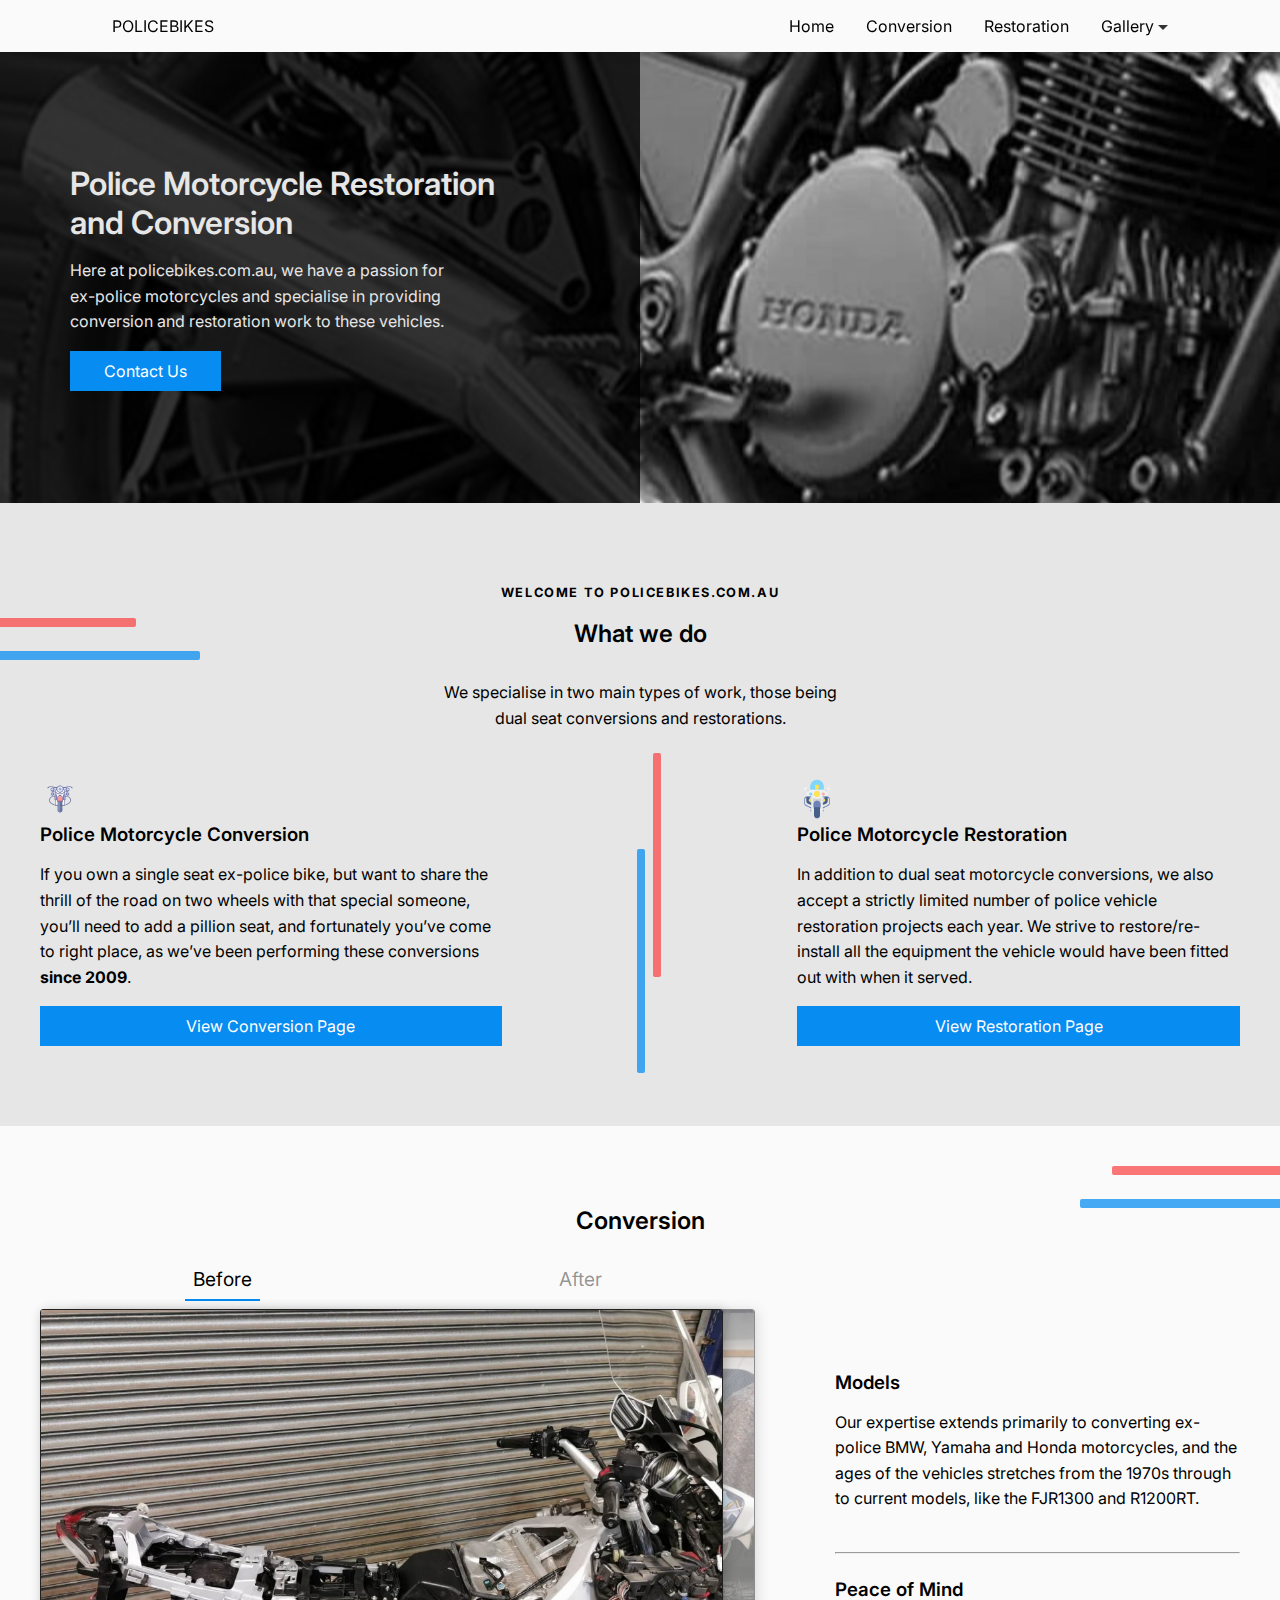
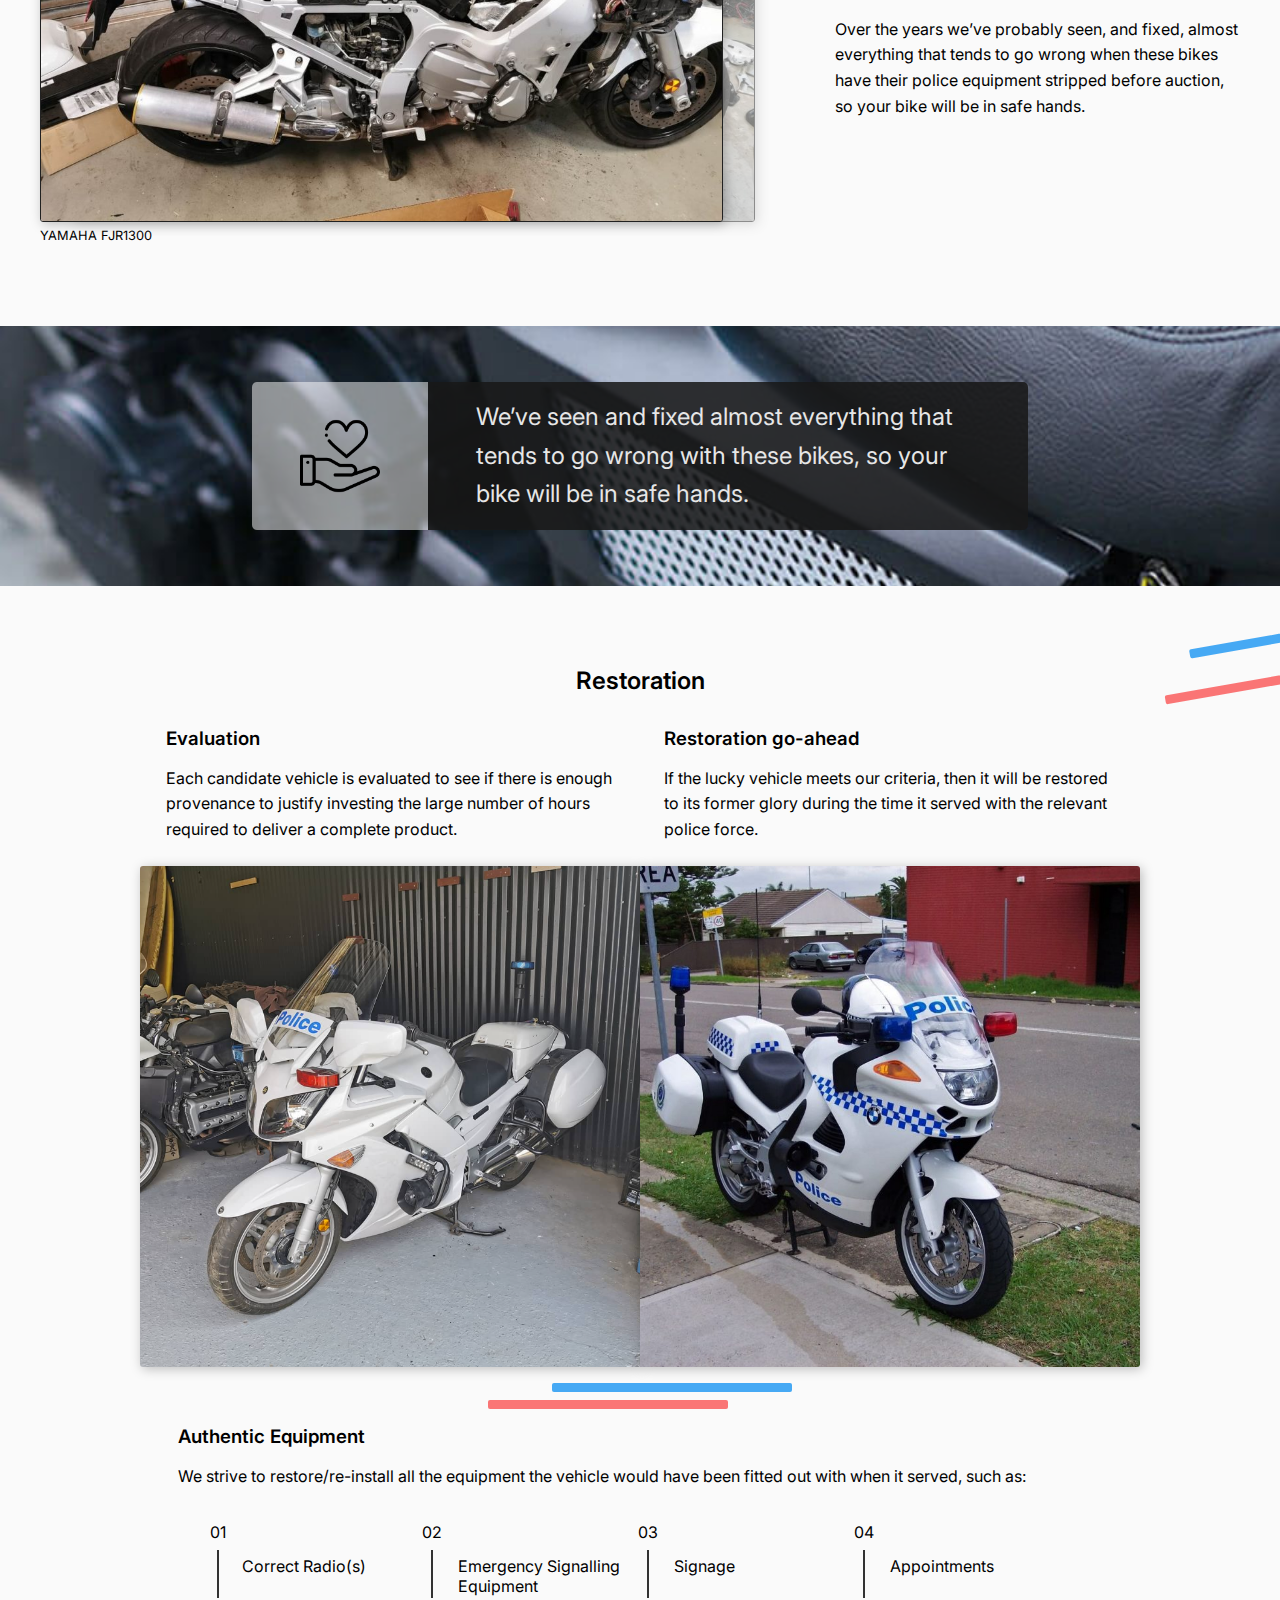
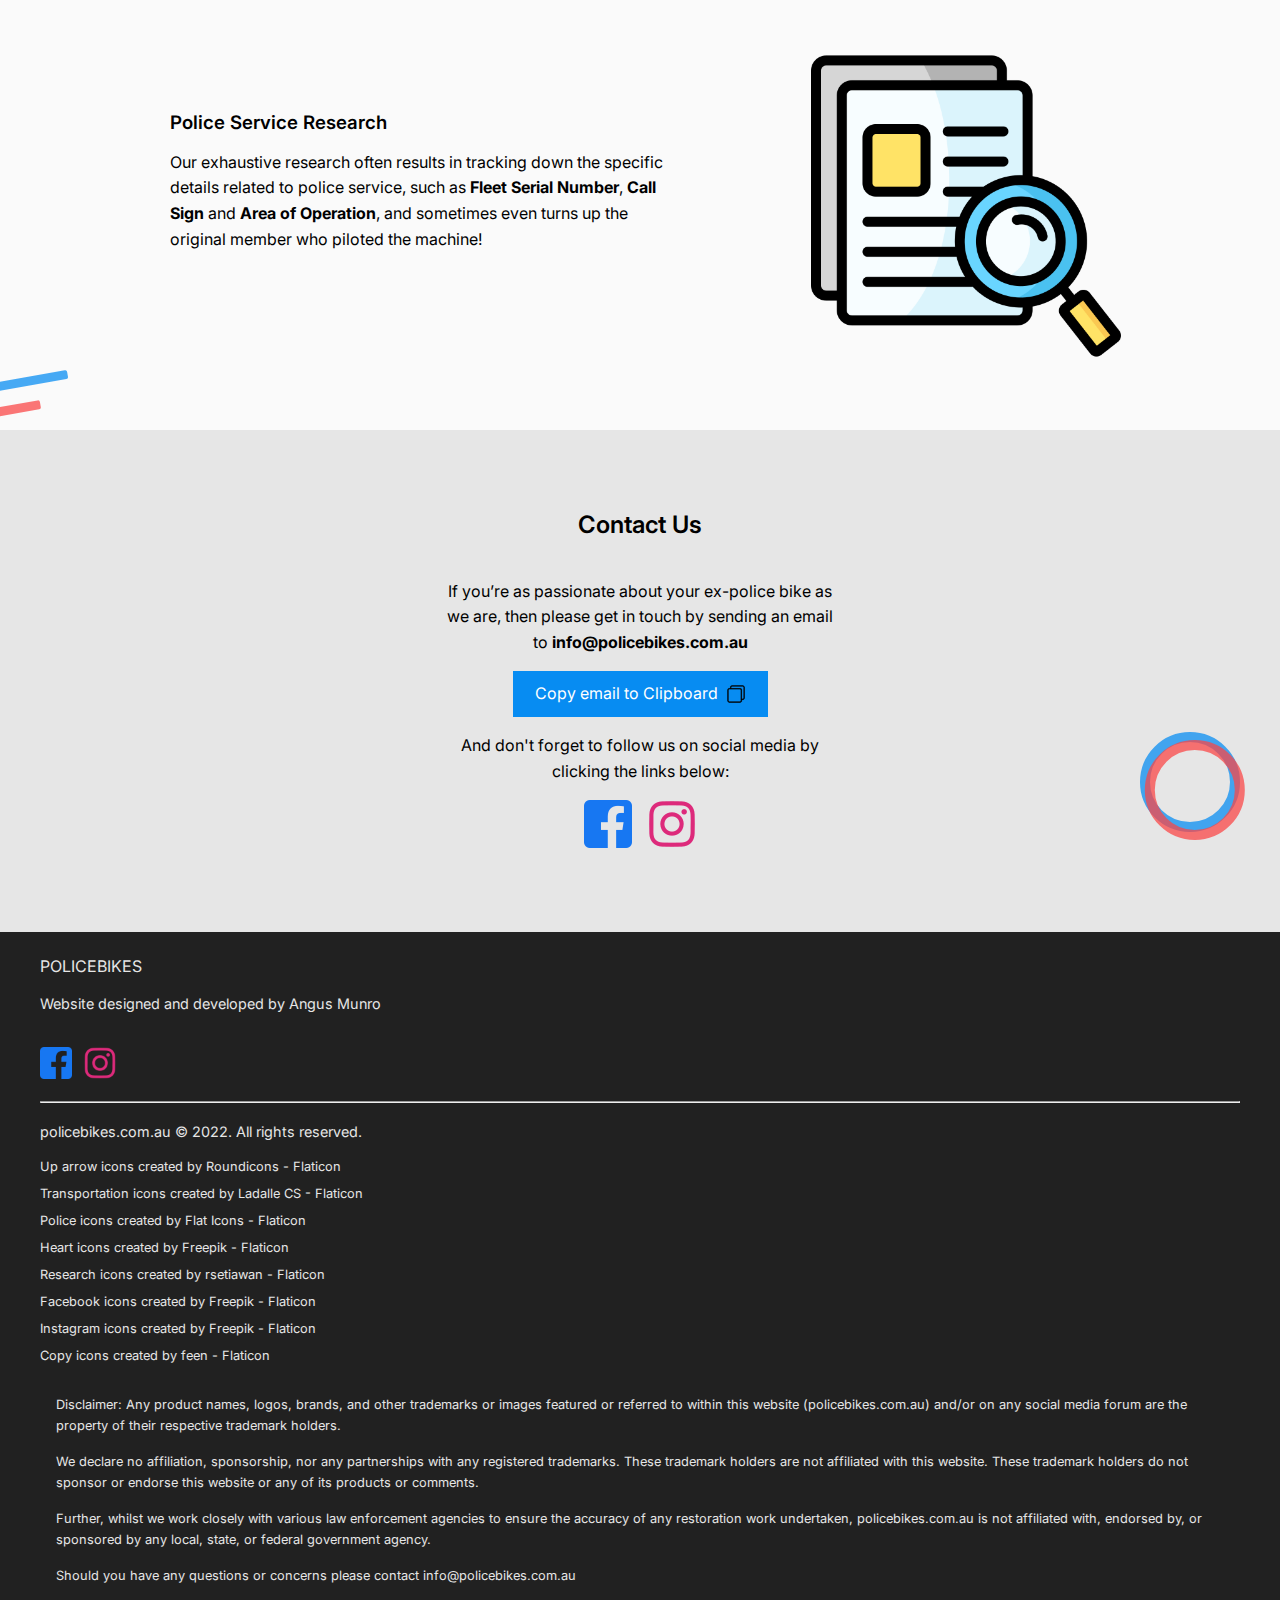
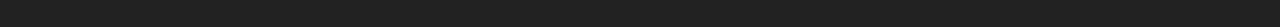
<file: index.html>
<!DOCTYPE html>
<html lang="en">
	<head>
		<meta charset="UTF-8" />
		<meta http-equiv="X-UA-Compatible" content="IE=edge" />
		<meta name="viewport" content="width=device-width, initial-scale=1.0" />

		<link rel="preconnect" href="https://fonts.googleapis.com" />
		<link rel="preconnect" href="https://fonts.gstatic.com" crossorigin />
		<link
			href="https://fonts.googleapis.com/css2?family=Inter:wght@200;300;400;500;600;700;800&display=swap"
			rel="stylesheet"
		/>
		<link rel="stylesheet" href="styles/output.css" />
		<title>Police Bikes</title>
	</head>
	<body>
		<!-- || Navbar -->
		<header class="header">
			<nav class="navbar">
				<a href="index.html" title="To POLICEBIKES" class="navbar__site-name"
					><h2 class="site-name">POLICEBIKES</h2></a
				>
				<ul class="navbar__menu">
					<li class="navbar__menu-item">
						<a href="index.html" class="navbar__menu-link" title="To Home"
							>Home</a
						>
					</li>
					<li class="navbar__menu-item">
						<a href="conversion.html" class="navbar__menu-link" title="To Home"
							>Conversion</a
						>
					</li>
					<li class="navbar__menu-item">
						<a
							href="restoration.html"
							class="navbar__menu-link"
							title="To Restoration"
							>Restoration</a
						>
					</li>
					<li class="navbar__menu-item">
						<a
							href=""
							class="navbar__menu-link navbar__submenu-link"
							title="To Gallery Menu"
							>Gallery <span class="dropdown-triangle"></span
						></a>
						<ul class="navbar__gallery-dropdown">
							<li class="navbar__gallery-dropdown-item">
								<a href="yamaha-gallery.html" title="To YAMAHA FJR1300 gallery"
									>YAMAHA FJR1300</a
								>
							</li>
							<hr />
							<li class="navbar__gallery-dropdown-item">
								<a href="honda-gallery.html" title="HONDA ST1300 gallery">HONDA ST1300</a>
							</li>
						</ul>
					</li>
				</ul>
				<button class="hamburger">
					<span class="bar"></span>
					<span class="bar"></span>
					<span class="bar"></span>
				</button>
			</nav>
		</header>

		<!-- || Back-to-top Button -->
		<button class="back-to-top" id="back-to-top" title="Back to top">
			<img
				class="back-to-top__arrow-icon"
				src="img/up-arrow.png"
				alt="Back to top arrow"
			/>
		</button>

		<main class="main">
			<!-- || Intro -->
			<div class="intro-home intro">
				<div class="intro__background-wrapper intro__background-wrapper-home">
					<div class="intro__content-home intro__content">
						<h1 class="intro__header-home intro__header">
							Police Motorcycle Restoration and Conversion
						</h1>
						<p class="intro__text-home intro__text description-content__text">
							Here at policebikes.com.au, we have a passion for ex-police
							motorcycles and specialise in providing conversion and restoration
							work to these vehicles.
						</p>
						<button class="intro__contact-button primary-button">
							<a href="#contact-us">Contact Us</a> 
						</button>
					</div>
				</div>
			</div>

			<!-- || Services -->
			<div class="services">
				<div class="body-section__width-wrapper">
					<div class="services__intro-divider styled-divider">
						<div class="styled-subdivider styled-subdivider-red"></div>
						<div class="styled-subdivider styled-subdivider-blue"></div>
					</div>
					<div class="services__intro-section">
						<p class="services__welcome">Welcome to policebikes.com.au</p>
						<h2 class="services__header">What we do</h2>
						<p class="services__text description-content__text">
							We specialise in two main types of work, those being dual seat
							conversions and restorations.
						</p>
					</div>
					<!-- Cards -->
					<div class="services__card-section">
						<!-- Conversion-card -->
						<div class="services__card">
							<img
								class="services__card-icon bike-icon"
								src="img/motorbike.png"
								alt="Motorcycle conversion icon"
							/>
							<h3 class="services__card-header">
								Police Motorcycle Conversion
							</h3>
							<p class="services__card-text description-content__text">
								If you own a single seat ex-police bike, but want to share the
								thrill of the road on two wheels with that special someone,
								you’ll need to add a pillion seat, and fortunately you’ve come
								to right place, as we’ve been performing these conversions
								<span class="important-paragraph-text">since 2009</span>.
							</p>
							<button class="services__card-button primary-button">
								<a href="conversion.html">View Conversion Page</a>
							</button>
						</div>
						<!-- Divider -->
						<div class="services__card-divider styled-divider">
							<div class="styled-subdivider styled-subdivider-blue"></div>
							<div class="styled-subdivider styled-subdivider-red"></div>
						</div>
						<!-- Restoration-card -->
						<div class="services__card">
							<img
								class="services__card-icon police-bike-icon"
								src="img/police-motorbike.png"
								alt="Motorcycle restoration icon"
							/>
							<h3 class="services__card-header">
								Police Motorcycle Restoration
							</h3>
							<p class="services__card-text description-content__text">
								In addition to dual seat motorcycle conversions, we also accept
								a strictly limited number of police vehicle restoration projects
								each year. We strive to restore/re-install all the equipment the
								vehicle would have been fitted out with when it served.
							</p>
							<button class="services__card-button primary-button">
								<a href="restoration.html">View Restoration Page</a>
							</button>
						</div>
					</div>
				</div>
			</div>

			<!-- || Conversion -->
			<div class="conversion-home">
				<div class="body-section__width-wrapper">
					<h2 class="conversion-home__header section-header">Conversion</h2>
					<div class="conversion-home__header-divider styled-divider">
						<div class="styled-subdivider styled-subdivider-red"></div>
						<div class="styled-subdivider styled-subdivider-blue"></div>
					</div>
					<div
						class="conversion-home__before-after-content-wrapper before-after-content-wrapper"
					>
						<div
							class="conversion-home__before-after-image-tab-section before-after-image-tab-section"
						>
							<ul class="conversion-home__before-after-list before-after-list">
								<li class="before-after-list-item">
									<button
										class="conversion-home__before-after-button before-after-button before-after-button--active"
									>
										Before
									</button>
								</li>
								<li class="before-after-list-item">
									<button
										class="conversion-home__before-after-button before-after-button"
									>
										After
									</button>
								</li>
							</ul>
							<div
								class="conversion-home__before-after-feature before-after-feature"
							>
								<div
									class="conversion-home__before-after-image-wrapper before-after-image-wrapper"
								>
									<img
										src="img/conversion-before.jpg"
										alt="Image of motorbike prior to finished conversion"
										class="conversion-home__before-after-image before-after-image before-image before-after-image--active display-image"
									/>
									<img
										src="img/conversion-after.jpg"
										alt="Image of motorbike after finished conversion"
										class="conversion-home__before-after-image before-after-image after-image display-image"
									/>
								</div>
								<p class="conversion-home__before-after-label">YAMAHA FJR1300</p>
							</div>
						</div>
						<div
							class="conversion-home__description-content-wrapper description-content-wrapper"
						>
							<div class="conversion-home__models description-content">
								<h3
									class="conversion-home__models-header description-content__header"
								>
									Models
								</h3>
								<p
									class="conversion-home__models-description-content-text before-after-description-content__text description-content__text"
								>
									Our expertise extends primarily to converting ex-police BMW,
									Yamaha and Honda motorcycles, and the ages of the vehicles
									stretches from the 1970s through to current models, like the
									FJR1300 and R1200RT.
								</p>
							</div>
							<hr
								class="conversion-home__unstyled-divider unstyled-horizontal-divider"
							/>
							<div class="conversion-home__peace-of-mind description-content">
								<h3
									class="conversion-home__peace-of-mind-header description-content__header"
								>
									Peace of Mind
								</h3>
								<p
									class="conversion-home__peace-of-mind-description-content-text before-after-description-content__text description-content__text"
								>
									Over the years we’ve probably seen, and fixed, almost
									everything that tends to go wrong when these bikes have their
									police equipment stripped before auction, so your bike will be
									in safe hands.
								</p>
							</div>
						</div>

					</div>
					<div class="conversion-home__styled-square-group style-square-group">
						<div class="styled-subsquare styled-subsquare-blue"></div>
						<div class="styled-subsquare styled-subsquare-red"></div>
					</div>
				</div>
			</div>

			<!-- || Safety -->
			<div class="safety">
				<div class="safety__box-wrapper">
					<div class="safety__box-icon-wrapper">
						<img
							class="safety__icon-image"
							src="img/heart.png"
							alt="Safe hands Icon"
						/>
					</div>
					<div class="safety__box-content">
						<p class="safety__content-text">
							We’ve seen and fixed almost everything that tends to go wrong with
							these bikes, so your bike will be in safe hands.
						</p>
					</div>
				</div>
			</div>

			<!-- || Restoration -->
			<div class="restoration">
				<div class="body-section__width-wrapper">
					<h2 class="restoration__header section-header">Restoration</h2>
					<div class="restoration__header-divider styled-divider">
						<div class="styled-subdivider styled-subdivider-blue"></div>
						<div class="styled-subdivider styled-subdivider-red"></div>
					</div>
					<div class="restoration__evaluation-go-ahead-wrapper">
						<div class="restoration__evaluation description-content">
							<h3
								class="restoration__evaluation-header description-content__header"
							>
								Evaluation
							</h3>
							<p class="restoration__evaluation-text description-content__text">
								Each candidate vehicle is evaluated to see if there is enough
								provenance to justify investing the large number of hours
								required to deliver a complete product.
							</p>
						</div>
						<div class="restoration__go-ahead description-content">
							<h3
								class="restoration__go-ahead-header description-content__header"
							>
								Restoration go-ahead
							</h3>
							<p class="restoration__go-ahead-text description-content__text">
								If the lucky vehicle meets our criteria, then it will be restored to its
								former glory during the time it served with the relevant police
								force.
							</p>
						</div>
					</div>
					<div class="restoration__image-section">
						<img
							class="restoration__image-section-photo image-section-photo-top-left display-image"
							src="img/home-main-restoration.png"
							alt="Photo of restored police bike in garage"
						/>
						<img
							class="restoration__image-section-photo image-section-photo-top-right display-image"
							src="img/home-restoration-2.jpg"
							alt="Photo of restored police bike on street"
						/>
					</div>
					<div class="restoration__divider-image-section styled-divider">
						<div class="styled-subdivider styled-subdivider-blue"></div>
						<div class="styled-subdivider styled-subdivider-red"></div>
					</div>
					<div class="restoration__styled-circle-group styled-circle-group">
						<div class="styled-subcircle styled-subcircle-red"></div>
						<div class="styled-subcircle styled-subcircle-blue"></div>
					</div>
					<div class="restoration__authentic-equipment description-content">
						<h3
							class="restoration__authentic-equipment-header description-content__header"
						>
							Authentic Equipment
						</h3>
						<p
							class="restoration__authentic-equipment-text description-content__text"
						>
							We strive to restore/re-install all the equipment the vehicle
							would have been fitted out with when it served, such as:
						</p>
						<ol class="restoration__authentic-equipment-list">
							<li class="authentic-equipment-list__item">
								<div class="authentic-equipment-list__item-number-design">
									<div class="authentic-equipment-list__item-number">01</div>
									<div
										class="authentic-equipment-list__item-unstyled-vertical-divider unstyled-divider unstyled-vertical-divider"
									></div>
								</div>
								<div class="authentic-equipment-list__item-text-design">
									<div
										class="authentic-equipment-list__item-unstyled-horizontal-divider unstyled-divider unstyled-horizontal-divider"
									></div>
									<div class="authentic-equipment-list__item-text">
										Correct Radio(s)
									</div>
								</div>
							</li>
							<li class="authentic-equipment-list__item">
								<div class="authentic-equipment-list__item-number-design">
									<div class="authentic-equipment-list__item-number">02</div>
									<div
										class="authentic-equipment-list__item-unstyled-vertical-divider unstyled-divider unstyled-vertical-divider"
									></div>
								</div>
								<div class="authentic-equipment-list__item-text-design">
									<div
										class="authentic-equipment-list__item-unstyled-horizontal-divider unstyled-divider unstyled-horizontal-divider"
									></div>
									<div class="authentic-equipment-list__item-text">
										Emergency Signalling Equipment
									</div>
								</div>
							</li>
							<li class="authentic-equipment-list__item">
								<div class="authentic-equipment-list__item-number-design">
									<div class="authentic-equipment-list__item-number">03</div>
									<div
										class="authentic-equipment-list__item-unstyled-vertical-divider unstyled-divider unstyled-vertical-divider"
									></div>
								</div>
								<div class="authentic-equipment-list__item-text-design">
									<div
										class="authentic-equipment-list__item-unstyled-horizontal-divider unstyled-divider unstyled-horizontal-divider"
									></div>
									<div class="authentic-equipment-list__item-text">Signage</div>
								</div>
							</li>
							<li class="authentic-equipment-list__item">
								<div class="authentic-equipment-list__item-number-design">
									<div class="authentic-equipment-list__item-number">04</div>
									<div
										class="authentic-equipment-list__item-unstyled-vertical-divider unstyled-divider unstyled-vertical-divider"
									></div>
								</div>
								<div class="authentic-equipment-list__item-text-design">
									<div
										class="authentic-equipment-list__item-unstyled-horizontal-divider unstyled-divider unstyled-horizontal-divider"
									></div>
									<div class="authentic-equipment-list__item-text">
										Appointments
									</div>
								</div>
							</li>
						</ol>
					</div>
					<div class="restoration__police-service-research description-content">
						<div
							class="restoration__police-service-research-description-content-wrapper"
						>
							<h3
								class="restoration__police-service-research-header description-content__header"
							>
								Police Service Research
							</h3>
							<p
								class="restoration__police-service-research-text description-content__text"
							>
								Our exhaustive research often results in tracking down the
								specific details related to police service, such as
								<span class="important-paragraph-text">Fleet Serial Number</span
								>, <span class="important-paragraph-text"> Call Sign </span> and
								<span class="important-paragraph-text">Area of Operation</span>,
								and sometimes even turns up the original member who piloted the
								machine!
							</p>
						</div>
						<img
							src="img/search.png"
							alt="Icon of research documents with magnifying glass"
							class="restoration__police-service-research-icon"
						/>
					</div>
					<div class="restoration__research-divider styled-divider">
						<div class="styled-subdivider styled-subdivider-blue"></div>
						<div class="styled-subdivider styled-subdivider-red"></div>
					</div>
				</div>
			</div>

			<!-- || Contact -->
			<div class="contact-us" id="contact-us">
				<div class="body-section__width-wrapper">
					<h2 class="contact-us__header section-header">Contact Us</h2>
					<p class="contact-us__text description-content__text">
						If you’re as passionate about your ex-police bike as we are, then
						please get in touch by sending an email to
						<span class="contact-us__text-email important-paragraph-text"
							>info@policebikes.com.au</span
						>
					</p>
					<button class="contact-us__email-primary-button primary-button">
						<p>Copy email to Clipboard</p>
						<img
							class="copy-icon"
							src="img/copy.png"
							alt="Copy email to Clipboard"
						/>
						<span class="contact-us__email-primary-button-tooltip-text"
							>Email copied to clipboard</span
						>
					</button>
					<div class="contact-us__styled-circle-group styled-circle-group">
						<div class="styled-subcircle styled-subcircle-blue"></div>
						<div class="styled-subcircle styled-subcircle-red"></div>
					</div>
					<p class="contact-us__text description-content__text">
						And don't forget to follow us on social media by clicking the links
						below:
					</p>
					<div class="contact-us__social-media-links-wrapper">
						<div class="contact-us__social-media-link">
							<a href="https://www.facebook.com/policebikescomau"
								><img src="img/facebook-logo.png" alt="Facebook Icon"
							/></a>
						</div>
						<div class="contact-us__social-media-link">
							<a href="https://www.instagram.com/policebikes/">
								<img src="img/instagram-logo.png" alt="Instagram Icon" />
							</a>
						</div>
					</div>
				</div>
			</div>
		</main>

		<!-- || Footer -->
		<footer class="footer">
			<div class="footer__content-wrapper">
				<h2 class="footer__header site-name">POLICEBIKES</h2>
				<p class="footer__credit">
					Website designed and developed by Angus Munro
				</p>
				<div class="footer__social-media-links">
					<a href="https://www.facebook.com/policebikescomau">
						<img
							class="footer__social-media-links-icon"
							src="img/facebook-logo.png"
							alt="Facebook Icon"
						/>
					</a>
					<a href="https://www.instagram.com/policebikes/">
						<img
							class="footer__social-media-links-icon"
							src="img/instagram-logo.png"
							alt="Instagram Icon"
						/>
					</a>
				</div>
				<hr class="footer__divider line-divider" />
				<p class="footer__copyright">
					policebikes.com.au © 2022. All rights reserved.
				</p>
				<ul class="footer__attributions">
					<li class="footer__attributions-item">
						<a
							href="https://www.flaticon.com/free-icons/up-arrow"
							title="up arrow icons"
							>Up arrow icons created by Roundicons - Flaticon</a
						>
					</li>
					<li class="footer__attributions-item">
						<a
							href="https://www.flaticon.com/free-icons/transportation"
							title="transportation icons"
							>Transportation icons created by Ladalle CS - Flaticon</a
						>
					</li>
					<li class="footer__attributions-item">
						<a
							href="https://www.flaticon.com/free-icons/police"
							title="police icons"
							>Police icons created by Flat Icons - Flaticon</a
						>
					</li>
					<li class="footer__attributions-item">
						<a
							href="https://www.flaticon.com/free-icons/heart"
							title="heart icons"
							>Heart icons created by Freepik - Flaticon</a
						>
					</li>
					<li class="footer__attributions-item">
						<a
							href="https://www.flaticon.com/free-icons/research"
							title="research icons"
							>Research icons created by rsetiawan - Flaticon</a
						>
					</li>
					<li class="footer__attributions-item">
						<a
							href="https://www.flaticon.com/free-icons/facebook"
							title="facebook icons"
							>Facebook icons created by Freepik - Flaticon</a
						>
					</li>
					<li class="footer__attributions-item">
						<a
							href="https://www.flaticon.com/free-icons/instagram"
							title="instagram icons"
							>Instagram icons created by Freepik - Flaticon</a
						>
					</li>
					<li class="footer__attributions-item">
						<a
							href="https://www.flaticon.com/free-icons/copy"
							title="copy icons"
							>Copy icons created by feen - Flaticon</a
						>
					</li>
				</ul>
				<div class="footer__disclaimer">
					<p class="footer__disclaimer-text">
						Disclaimer: Any product names, logos, brands, and other trademarks
						or images featured or referred to within this website
						(policebikes.com.au) and/or on any social media forum are the
						property of their respective trademark holders.
					</p>
					<p class="footer__disclaimer-text">
						We declare no affiliation, sponsorship, nor any partnerships with
						any registered trademarks. These trademark holders are not
						affiliated with this website. These trademark holders do not sponsor
						or endorse this website or any of its products or comments.
					</p>
					<p class="footer__disclaimer-text">
						Further, whilst we work closely with various law enforcement
						agencies to ensure the accuracy of any restoration work undertaken,
						policebikes.com.au is not affiliated with, endorsed by, or sponsored
						by any local, state, or federal government agency.
					</p>
					<p class="footer__disclaimer-text">
						Should you have any questions or concerns please contact
						info@policebikes.com.au
					</p>
				</div>
			</div>
		</footer>
		<script src="https://ajax.googleapis.com/ajax/libs/jquery/3.6.3/jquery.min.js"></script>
		<script src="main.js"></script>
	</body>
</html>
</file>
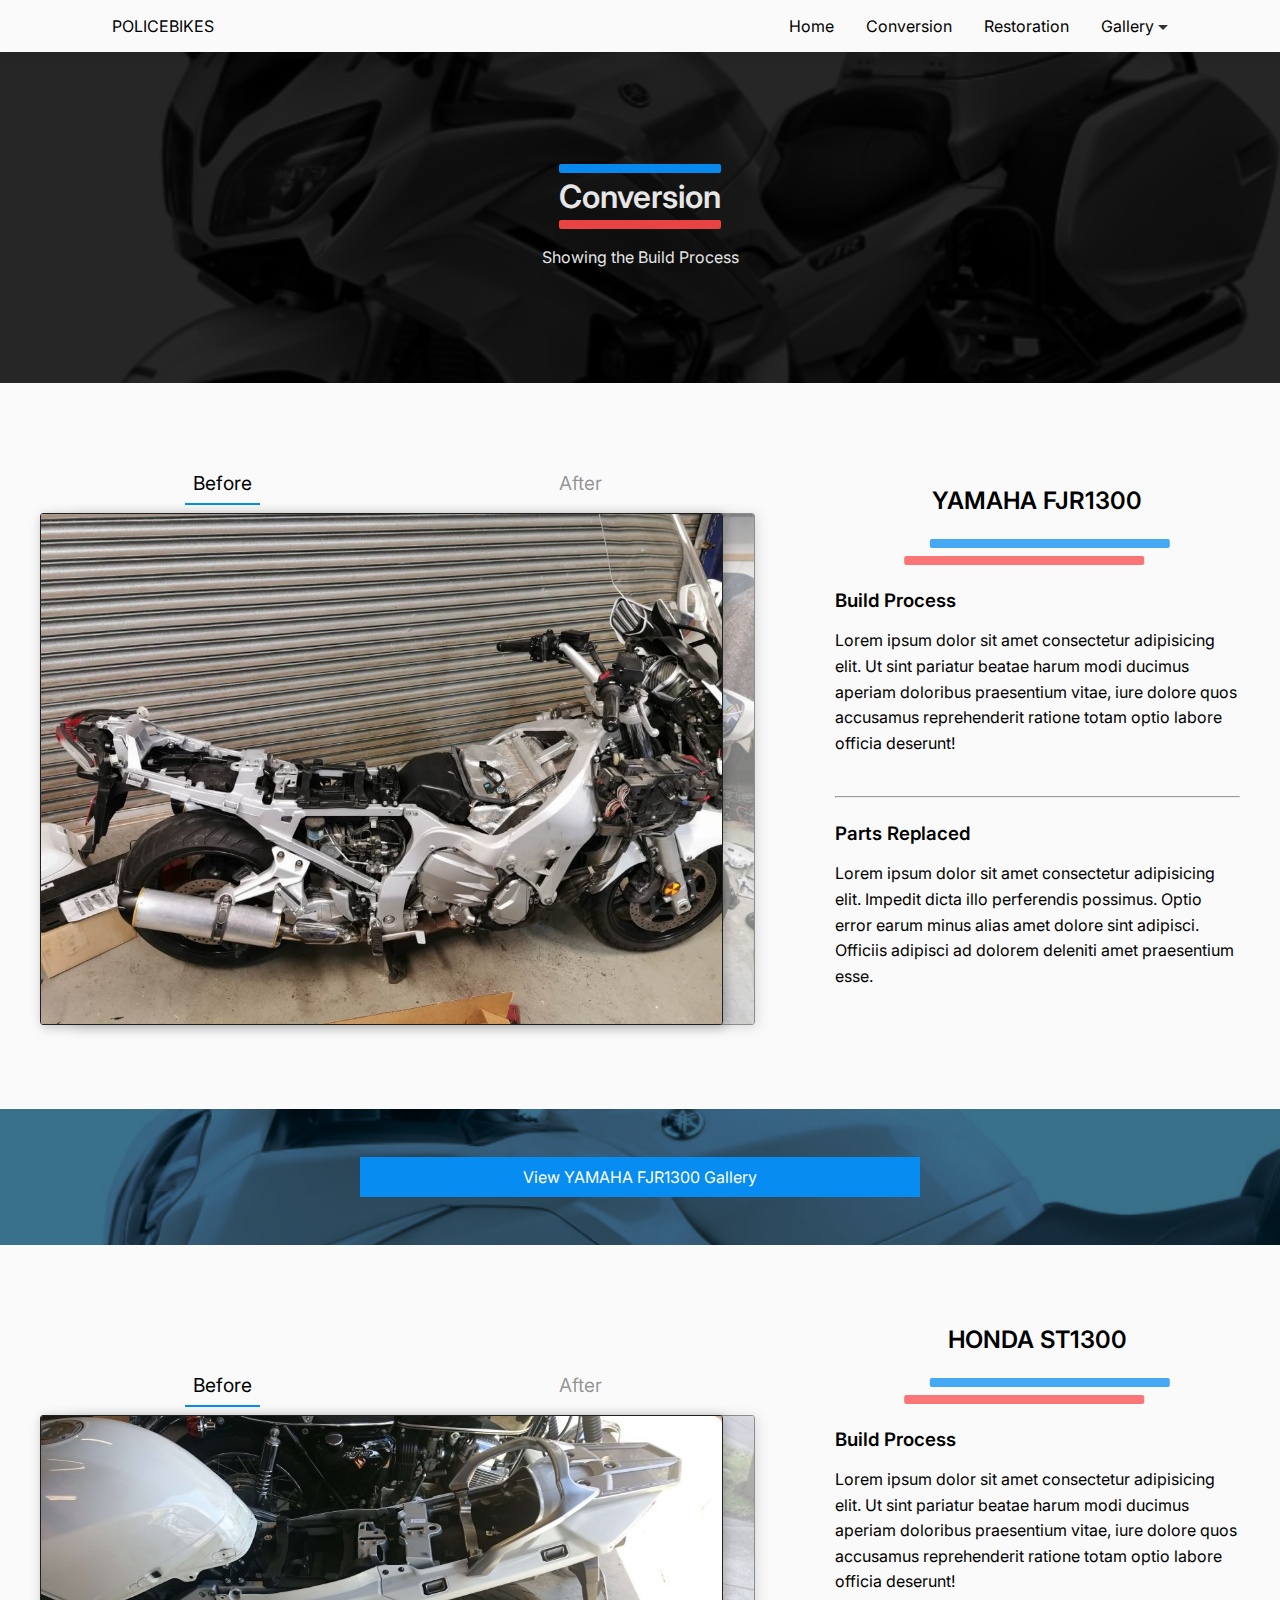
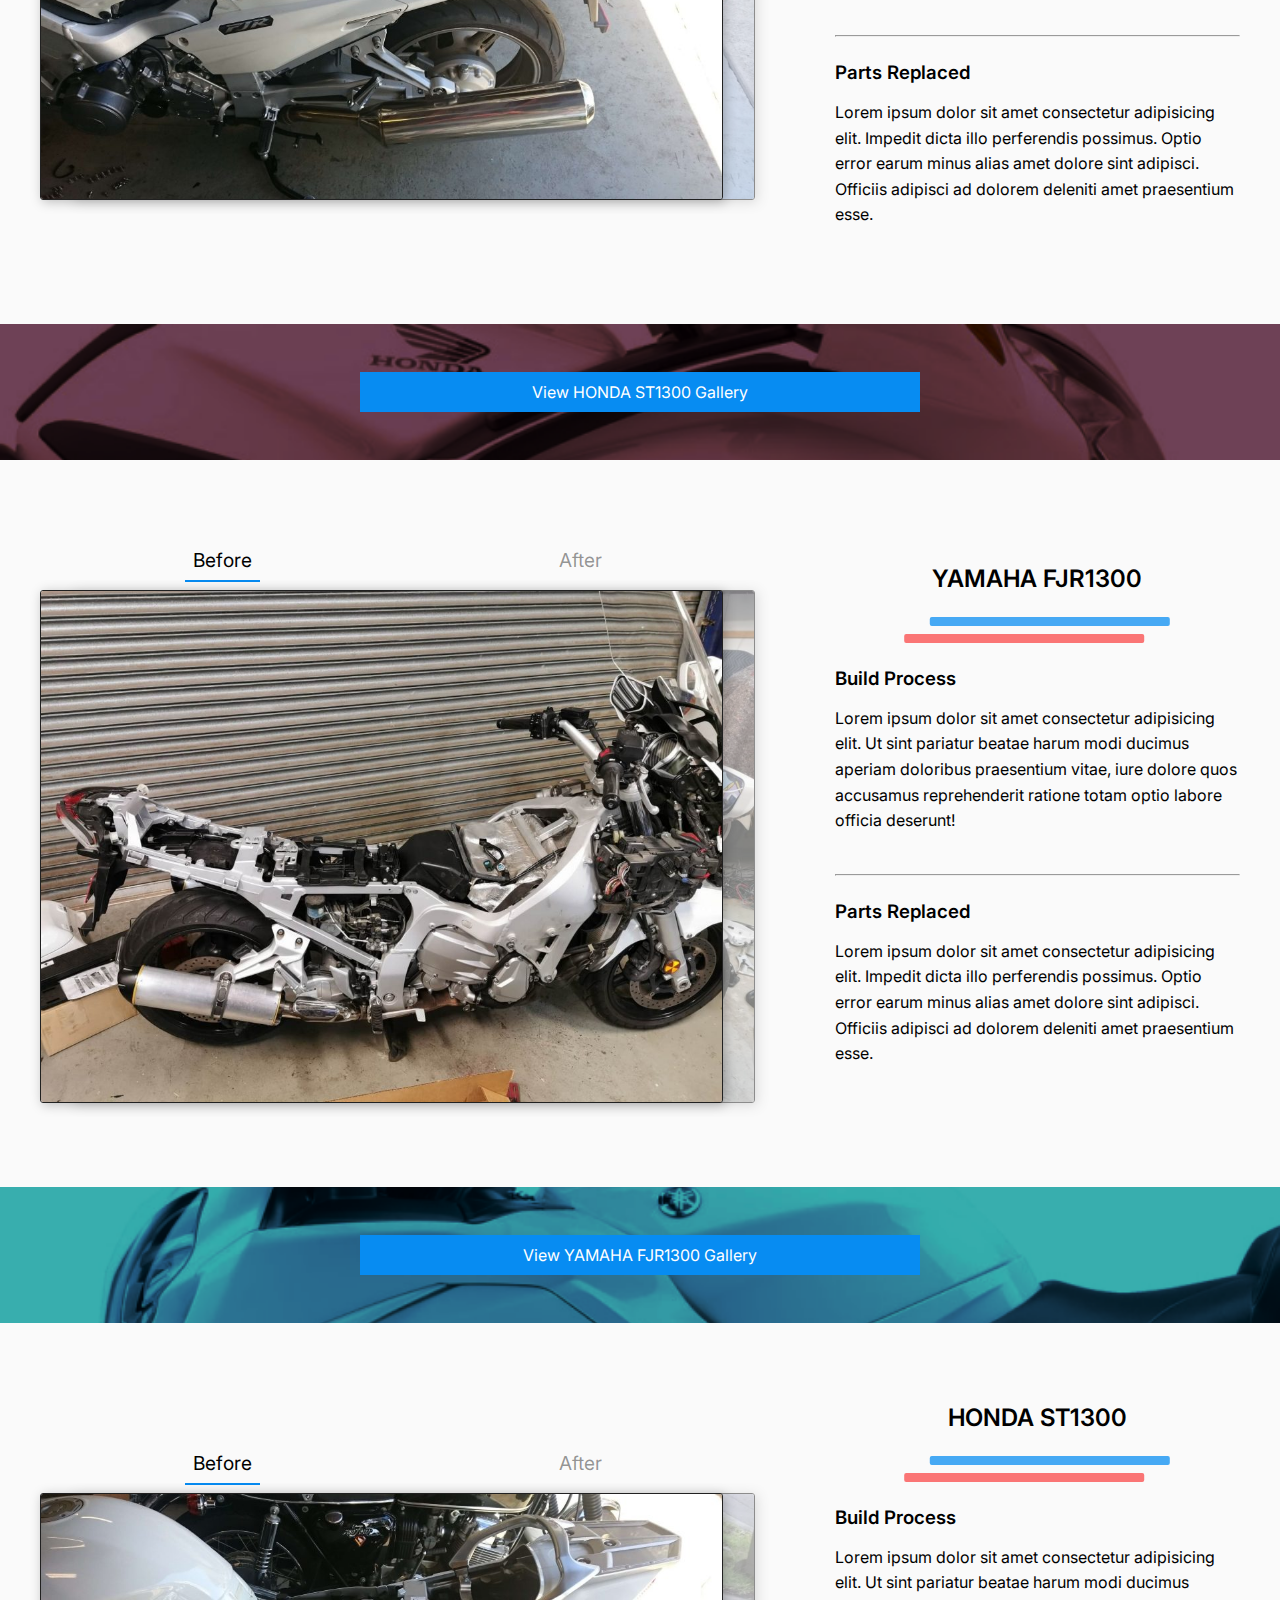
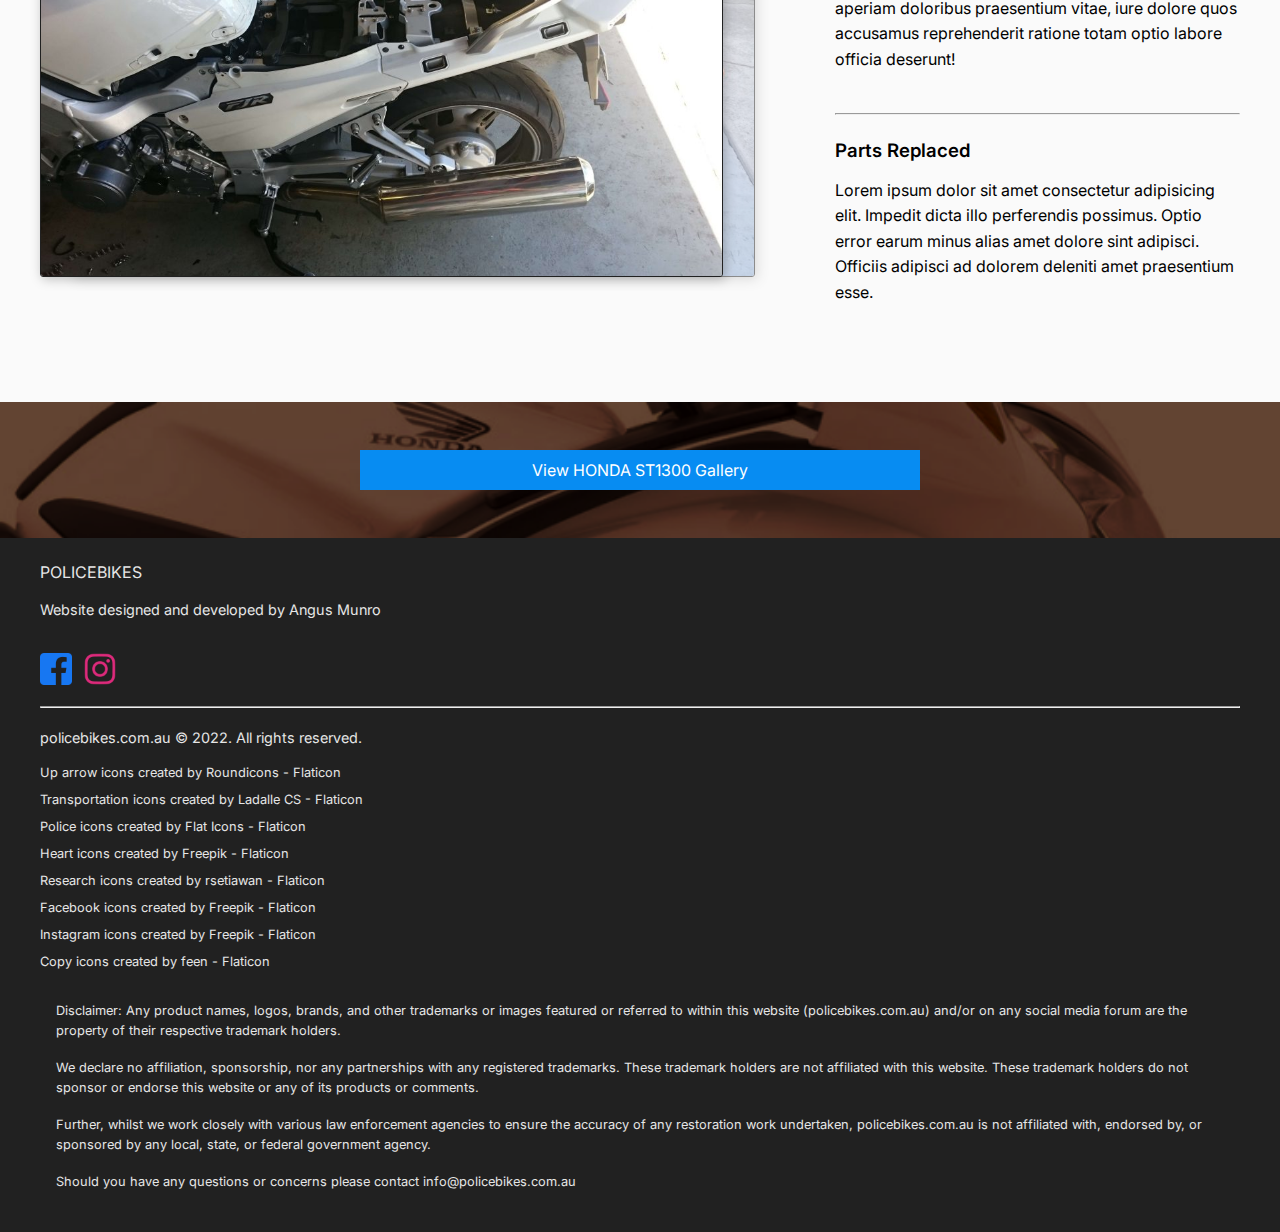
<file: conversion.html>
<!DOCTYPE html>
<html lang="en">
	<head>
		<meta charset="UTF-8" />
		<meta http-equiv="X-UA-Compatible" content="IE=edge" />
		<meta name="viewport" content="width=device-width, initial-scale=1.0" />

		<link rel="preconnect" href="https://fonts.googleapis.com" />
		<link rel="preconnect" href="https://fonts.gstatic.com" crossorigin />
		<link
			href="https://fonts.googleapis.com/css2?family=Inter:wght@200;300;400;500;600;700;800&display=swap"
			rel="stylesheet"
		/>
		<link rel="stylesheet" href="styles/output.css" />
		<title>Conversion - Police Bikes</title>
	</head>
	<body>
		<!-- || Navbar -->
		<header class="header">
			<nav class="navbar">
				<a href="index.html" title="To POLICEBIKES" class="navbar__site-name"
					><h2 class="site-name">POLICEBIKES</h2></a
				>
				<ul class="navbar__menu">
					<li class="navbar__menu-item">
						<a href="index.html" class="navbar__menu-link" title="To Home"
							>Home</a
						>
					</li>
					<li class="navbar__menu-item">
						<a href="conversion.html" class="navbar__menu-link" title="To Home"
							>Conversion</a
						>
					</li>
					<li class="navbar__menu-item">
						<a
							href="restoration.html"
							class="navbar__menu-link"
							title="To Restoration"
							>Restoration</a
						>
					</li>
					<li class="navbar__menu-item">
						<a
							href=""
							class="navbar__menu-link navbar__submenu-link"
							title="To Gallery Menu"
							>Gallery <span class="dropdown-triangle"></span
						></a>
						<ul class="navbar__gallery-dropdown">
							<li class="navbar__gallery-dropdown-item">
								<a href="yamaha-gallery.html" title="To YAMAHA FJR1300 gallery"
									>YAMAHA FJR1300</a
								>
							</li>
							<hr />
							<li class="navbar__gallery-dropdown-item">
								<a href="honda-gallery.html" title="HONDA ST1300 gallery">HONDA ST1300</a>
							</li>
						</ul>
					</li>
				</ul>
				<button class="hamburger">
					<span class="bar"></span>
					<span class="bar"></span>
					<span class="bar"></span>
				</button>
			</nav>
		</header>

		<!-- || Back-to-top Button -->
		<button class="back-to-top" id="back-to-top" title="Back to top">
			<img
				class="back-to-top__arrow-icon"
				src="img/up-arrow.png"
				alt="Back to top arrow"
			/>
		</button>

		<main class="main">
			<!-- || Intro -->
			<div class="intro-conversion intro">
				<div
					class="intro__background-wrapper intro__background-wrapper-conversion"
				>
					<div class="intro__content-conversion intro__content">
						<div class="intro__header-subpage-content-wrapper">
							<div class="intro__subpage-divider styled-divider">
								<div class="styled-subdivider-blue styled-subdivider"></div>
							</div>
							<h1 class="intro__header-subpage intro__header">Conversion</h1>
							<div class="intro__subpage-divider styled-divider">
								<div class="styled-subdivider-red styled-subdivider"></div>
							</div>
						</div>
						<p
							class="intro__text-conversion intro__text description-content__text"
						>
							Showing the Build Process
						</p>
					</div>
				</div>
			</div>

			<!-- || YAMAHA FJR1300 -->
			<div
				class="conversion-gallery-entry__yamahafjr1300 conversion-gallery-entry"
			>
				<div class="body-section__width-wrapper">
					<h2 class="conversion-gallery-entry__header section-header">
						YAMAHA FJR1300
					</h2>
					<div
						class="conversion-gallery-entry__before-after-content-wrapper before-after-content-wrapper"
					>
						<div
							class="conversion-gallery-entry__before-after-image-tab-section before-after-image-tab-section"
						>
							<ul
								class="conversion-gallery-entry__before-after-list before-after-list"
							>
								<li class="before-after-list-item">
									<button
										class="conversion-gallery-entry__before-after-button before-after-button before-after-button--active"
									>
										Before
									</button>
								</li>
								<li class="before-after-list-item">
									<button
										class="conversion-gallery-entry__before-after-button before-after-button"
									>
										After
									</button>
								</li>
							</ul>
							<div
								class="conversion-gallery-entry__before-after-feature before-after-feature"
							>
								<div
									class="conversion-gallery-entry__before-after-image-wrapper before-after-image-wrapper"
								>
									<img
										src="img/conversion-before.jpg"
										alt="Image of motorbike prior to finished conversion"
										class="conversion-gallery-entry__before-after-image before-after-image before-image before-after-image--active display-image"
									/>
									<img
										src="img/conversion-after.jpg"
										alt="Image of motorbike after finished conversion"
										class="conversion-gallery-entry__before-after-image before-after-image after-image display-image"
									/>
								</div>
							</div>
						</div>
						<div
							class="conversion-gallery-entry__description-content-wrapper description-content-wrapper"
						>
							<h2 class="conversion-gallery-entry__side-header">
								YAMAHA FJR1300
							</h2>
							<div
								class="conversion-gallery-entry__styled-divider styled-divider"
							>
								<div class="styled-subdivider styled-subdivider-blue"></div>
								<div class="styled-subdivider styled-subdivider-red"></div>
							</div>
							<div class="conversion-gallery-entry__models description-content">
								<h3
									class="conversion-gallery-entry__models-header description-content__header"
								>
									Build Process
								</h3>
								<p
									class="conversion-gallery-entry__models-description-content-text before-after-description-content__text description-content__text"
								>
									Lorem ipsum dolor sit amet consectetur adipisicing elit. Ut
									sint pariatur beatae harum modi ducimus aperiam doloribus
									praesentium vitae, iure dolore quos accusamus reprehenderit
									ratione totam optio labore officia deserunt!
								</p>
							</div>
							<hr
								class="conversion-gallery-entry__unstyled-divider unstyled-horizontal-divider"
							/>
							<div
								class="conversion-gallery-entry__peace-of-mind description-content"
							>
								<h3
									class="conversion-gallery-entry__peace-of-mind-header description-content__header"
								>
									Parts Replaced
								</h3>
								<p
									class="conversion-gallery-entry__peace-of-mind-description-content-text before-after-description-content__text description-content__text"
								>
									Lorem ipsum dolor sit amet consectetur adipisicing elit.
									Impedit dicta illo perferendis possimus. Optio error earum
									minus alias amet dolore sint adipisci. Officiis adipisci ad
									dolorem deleniti amet praesentium esse.
								</p>
							</div>
						</div>
					</div>
				</div>
			</div>

			<!-- || To-Gallery YAMAHAFJR1300 -->
			<div class="to-gallery__yamahafjr1300 to-gallery">
				<div
					class="to-gallery__yamahafjr1300-background-wrapper to-gallery-background-wrapper"
				>
					<a
						class="to-gallery__yamahafjr1300-primary-button-link to-gallery__primary-button-link primary-button-link primary-button"
						href="yamaha-gallery.html"
						>View YAMAHA FJR1300 Gallery</a
					>
				</div>
			</div>

			<!-- || HONDA ST1300 -->
			<div
				class="conversion-gallery-entry__hondast1300 conversion-gallery-entry"
			>
				<div class="body-section__width-wrapper">
					<h2 class="conversion-gallery-entry__header section-header">
						HONDA ST1300
					</h2>
					<div
						class="conversion-gallery-entry__before-after-content-wrapper before-after-content-wrapper"
					>
						<div
							class="conversion-gallery-entry__before-after-image-tab-section before-after-image-tab-section"
						>
							<ul
								class="conversion-gallery-entry__before-after-list before-after-list"
							>
								<li class="before-after-list-item">
									<button
										class="conversion-gallery-entry__before-after-button before-after-button before-after-button--active"
									>
										Before
									</button>
								</li>
								<li class="before-after-list-item">
									<button
										class="conversion-gallery-entry__before-after-button before-after-button"
									>
										After
									</button>
								</li>
							</ul>
							<div
								class="conversion-gallery-entry__before-after-feature before-after-feature"
							>
								<div
									class="conversion-gallery-entry__before-after-image-wrapper before-after-image-wrapper"
								>
									<img
										src="img/YAMAHA-FJR1300-conversion-gallery/img-motor-conversion-6-1024x576.jpg"
										alt="Image of motorbike prior to finished conversion"
										class="conversion-gallery-entry__before-after-image before-after-image before-image before-after-image--active display-image"
									/>
									<img
										src="img/YAMAHA-FJR1300-conversion-gallery/img-motor-conversion-25-1024x576.jpg"
										alt="Image of motorbike after finished conversion"
										class="conversion-gallery-entry__before-after-image before-after-image after-image display-image"
									/>
								</div>
							</div>
						</div>
						<div
							class="conversion-gallery-entry__description-content-wrapper description-content-wrapper"
						>
							<h2 class="conversion-gallery-entry__side-header">
								HONDA ST1300
							</h2>
							<div
								class="conversion-gallery-entry__styled-divider styled-divider"
							>
								<div class="styled-subdivider styled-subdivider-blue"></div>
								<div class="styled-subdivider styled-subdivider-red"></div>
							</div>
							<div class="conversion-gallery-entry__models description-content">
								<h3
									class="conversion-gallery-entry__models-header description-content__header"
								>
									Build Process
								</h3>
								<p
									class="conversion-gallery-entry__models-description-content-text before-after-description-content__text description-content__text"
								>
									Lorem ipsum dolor sit amet consectetur adipisicing elit. Ut
									sint pariatur beatae harum modi ducimus aperiam doloribus
									praesentium vitae, iure dolore quos accusamus reprehenderit
									ratione totam optio labore officia deserunt!
								</p>
							</div>
							<hr
								class="conversion-gallery-entry__unstyled-divider unstyled-horizontal-divider"
							/>
							<div
								class="conversion-gallery-entry__peace-of-mind description-content"
							>
								<h3
									class="conversion-gallery-entry__peace-of-mind-header description-content__header"
								>
									Parts Replaced
								</h3>
								<p
									class="conversion-gallery-entry__peace-of-mind-description-content-text before-after-description-content__text description-content__text"
								>
									Lorem ipsum dolor sit amet consectetur adipisicing elit.
									Impedit dicta illo perferendis possimus. Optio error earum
									minus alias amet dolore sint adipisci. Officiis adipisci ad
									dolorem deleniti amet praesentium esse.
								</p>
							</div>
						</div>
					</div>
				</div>
			</div>

			<!-- || To-Gallery HONDAST1300 -->
			<div class="to-gallery__hondast1300 to-gallery">
				<div
					class="to-gallery__hondast1300-background-wrapper to-gallery-background-wrapper"
				>
					<a
						class="to-gallery__hondast1300-primary-button-link to-gallery__primary-button-link primary-button-link primary-button"
						href="honda-gallery.html"
						>View HONDA ST1300 Gallery</a
					>
				</div>
			</div>

			<!-- || YAMAHA FJR1300 copy-->
			<div
				class="conversion-gallery-entry__yamahafjr1300 conversion-gallery-entry"
			>
				<div class="body-section__width-wrapper">
					<h2 class="conversion-gallery-entry__header section-header">
						YAMAHA FJR1300
					</h2>
					<div
						class="conversion-gallery-entry__before-after-content-wrapper before-after-content-wrapper"
					>
						<div
							class="conversion-gallery-entry__before-after-image-tab-section before-after-image-tab-section"
						>
							<ul
								class="conversion-gallery-entry__before-after-list before-after-list"
							>
								<li class="before-after-list-item">
									<button
										class="conversion-gallery-entry__before-after-button before-after-button before-after-button--active"
									>
										Before
									</button>
								</li>
								<li class="before-after-list-item">
									<button
										class="conversion-gallery-entry__before-after-button before-after-button"
									>
										After
									</button>
								</li>
							</ul>
							<div
								class="conversion-gallery-entry__before-after-feature before-after-feature"
							>
								<div
									class="conversion-gallery-entry__before-after-image-wrapper before-after-image-wrapper"
								>
									<img
										src="img/conversion-before.jpg"
										alt="Image of motorbike prior to finished conversion"
										class="conversion-gallery-entry__before-after-image before-after-image before-image before-after-image--active display-image"
									/>
									<img
										src="img/conversion-after.jpg"
										alt="Image of motorbike after finished conversion"
										class="conversion-gallery-entry__before-after-image before-after-image after-image display-image"
									/>
								</div>
							</div>
						</div>
						<div
							class="conversion-gallery-entry__description-content-wrapper description-content-wrapper"
						>
							<h2 class="conversion-gallery-entry__side-header">
								YAMAHA FJR1300
							</h2>
							<div
								class="conversion-gallery-entry__styled-divider styled-divider"
							>
								<div class="styled-subdivider styled-subdivider-blue"></div>
								<div class="styled-subdivider styled-subdivider-red"></div>
							</div>
							<div class="conversion-gallery-entry__models description-content">
								<h3
									class="conversion-gallery-entry__models-header description-content__header"
								>
									Build Process
								</h3>
								<p
									class="conversion-gallery-entry__models-description-content-text before-after-description-content__text description-content__text"
								>
									Lorem ipsum dolor sit amet consectetur adipisicing elit. Ut
									sint pariatur beatae harum modi ducimus aperiam doloribus
									praesentium vitae, iure dolore quos accusamus reprehenderit
									ratione totam optio labore officia deserunt!
								</p>
							</div>
							<hr
								class="conversion-gallery-entry__unstyled-divider unstyled-horizontal-divider"
							/>
							<div
								class="conversion-gallery-entry__peace-of-mind description-content"
							>
								<h3
									class="conversion-gallery-entry__peace-of-mind-header description-content__header"
								>
									Parts Replaced
								</h3>
								<p
									class="conversion-gallery-entry__peace-of-mind-description-content-text before-after-description-content__text description-content__text"
								>
									Lorem ipsum dolor sit amet consectetur adipisicing elit.
									Impedit dicta illo perferendis possimus. Optio error earum
									minus alias amet dolore sint adipisci. Officiis adipisci ad
									dolorem deleniti amet praesentium esse.
								</p>
							</div>
						</div>
					</div>
				</div>
			</div>

			<!-- || To-Gallery YAMAHAFJR1300 copy -->
			<div class="to-gallery__yamahafjr1300-copy to-gallery">
				<div
					class="to-gallery__yamahafjr1300-background-wrapper to-gallery-background-wrapper"
				>
					<a
						class="to-gallery__yamahafjr1300-primary-button-link to-gallery__primary-button-link primary-button-link primary-button"
						href="yamaha-gallery.html"
						>View YAMAHA FJR1300 Gallery</a
					>
				</div>
			</div>

			<!-- || HONDA ST1300 copy -->
			<div
				class="conversion-gallery-entry__hondast1300 conversion-gallery-entry"
			>
				<div class="body-section__width-wrapper">
					<h2 class="conversion-gallery-entry__header section-header">
						HONDA ST1300
					</h2>
					<div
						class="conversion-gallery-entry__before-after-content-wrapper before-after-content-wrapper"
					>
						<div
							class="conversion-gallery-entry__before-after-image-tab-section before-after-image-tab-section"
						>
							<ul
								class="conversion-gallery-entry__before-after-list before-after-list"
							>
								<li class="before-after-list-item">
									<button
										class="conversion-gallery-entry__before-after-button before-after-button before-after-button--active"
									>
										Before
									</button>
								</li>
								<li class="before-after-list-item">
									<button
										class="conversion-gallery-entry__before-after-button before-after-button"
									>
										After
									</button>
								</li>
							</ul>
							<div
								class="conversion-gallery-entry__before-after-feature before-after-feature"
							>
								<div
									class="conversion-gallery-entry__before-after-image-wrapper before-after-image-wrapper"
								>
									<img
										src="img/YAMAHA-FJR1300-conversion-gallery/img-motor-conversion-6-1024x576.jpg"
										alt="Image of motorbike prior to finished conversion"
										class="conversion-gallery-entry__before-after-image before-after-image before-image before-after-image--active display-image"
									/>
									<img
										src="img/YAMAHA-FJR1300-conversion-gallery/img-motor-conversion-25-1024x576.jpg"
										alt="Image of motorbike after finished conversion"
										class="conversion-gallery-entry__before-after-image before-after-image after-image display-image"
									/>
								</div>
							</div>
						</div>
						<div
							class="conversion-gallery-entry__description-content-wrapper description-content-wrapper"
						>
							<h2 class="conversion-gallery-entry__side-header">
								HONDA ST1300
							</h2>
							<div
								class="conversion-gallery-entry__styled-divider styled-divider"
							>
								<div class="styled-subdivider styled-subdivider-blue"></div>
								<div class="styled-subdivider styled-subdivider-red"></div>
							</div>
							<div class="conversion-gallery-entry__models description-content">
								<h3
									class="conversion-gallery-entry__models-header description-content__header"
								>
									Build Process
								</h3>
								<p
									class="conversion-gallery-entry__models-description-content-text before-after-description-content__text description-content__text"
								>
									Lorem ipsum dolor sit amet consectetur adipisicing elit. Ut
									sint pariatur beatae harum modi ducimus aperiam doloribus
									praesentium vitae, iure dolore quos accusamus reprehenderit
									ratione totam optio labore officia deserunt!
								</p>
							</div>
							<hr
								class="conversion-gallery-entry__unstyled-divider unstyled-horizontal-divider"
							/>
							<div
								class="conversion-gallery-entry__peace-of-mind description-content"
							>
								<h3
									class="conversion-gallery-entry__peace-of-mind-header description-content__header"
								>
									Parts Replaced
								</h3>
								<p
									class="conversion-gallery-entry__peace-of-mind-description-content-text before-after-description-content__text description-content__text"
								>
									Lorem ipsum dolor sit amet consectetur adipisicing elit.
									Impedit dicta illo perferendis possimus. Optio error earum
									minus alias amet dolore sint adipisci. Officiis adipisci ad
									dolorem deleniti amet praesentium esse.
								</p>
							</div>
						</div>
					</div>
				</div>
			</div>

			<!-- || To-Gallery HONDAST1300 copy -->
			<div class="to-gallery__hondast1300-copy to-gallery">
				<div
					class="to-gallery__hondast1300-background-wrapper to-gallery-background-wrapper"
				>
					<a
						class="to-gallery__hondast1300-primary-button-link to-gallery__primary-button-link primary-button-link primary-button"
						href="honda-gallery.html"
						>View HONDA ST1300 Gallery</a
					>
				</div>
			</div>
		
		</main>

		<!-- || Footer -->
		<footer class="footer">
			<div class="footer__content-wrapper">
				<h2 class="footer__header site-name">POLICEBIKES</h2>
				<p class="footer__credit">
					Website designed and developed by Angus Munro
				</p>
				<div class="footer__social-media-links">
					<a href="https://www.facebook.com/policebikescomau">
						<img
							class="footer__social-media-links-icon"
							src="img/facebook-logo.png"
							alt="Facebook Icon"
						/>
					</a>
					<a href="https://www.instagram.com/policebikes/">
						<img
							class="footer__social-media-links-icon"
							src="img/instagram-logo.png"
							alt="Instagram Icon"
						/>
					</a>
				</div>
				<hr class="footer__divider line-divider" />
				<p class="footer__copyright">
					policebikes.com.au © 2022. All rights reserved.
				</p>
				<ul class="footer__attributions">
					<li class="footer__attributions-item">
						<a
							href="https://www.flaticon.com/free-icons/up-arrow"
							title="up arrow icons"
							>Up arrow icons created by Roundicons - Flaticon</a
						>
					</li>
					<li class="footer__attributions-item">
						<a
							href="https://www.flaticon.com/free-icons/transportation"
							title="transportation icons"
							>Transportation icons created by Ladalle CS - Flaticon</a
						>
					</li>
					<li class="footer__attributions-item">
						<a
							href="https://www.flaticon.com/free-icons/police"
							title="police icons"
							>Police icons created by Flat Icons - Flaticon</a
						>
					</li>
					<li class="footer__attributions-item">
						<a
							href="https://www.flaticon.com/free-icons/heart"
							title="heart icons"
							>Heart icons created by Freepik - Flaticon</a
						>
					</li>
					<li class="footer__attributions-item">
						<a
							href="https://www.flaticon.com/free-icons/research"
							title="research icons"
							>Research icons created by rsetiawan - Flaticon</a
						>
					</li>
					<li class="footer__attributions-item">
						<a
							href="https://www.flaticon.com/free-icons/facebook"
							title="facebook icons"
							>Facebook icons created by Freepik - Flaticon</a
						>
					</li>
					<li class="footer__attributions-item">
						<a
							href="https://www.flaticon.com/free-icons/instagram"
							title="instagram icons"
							>Instagram icons created by Freepik - Flaticon</a
						>
					</li>
					<li class="footer__attributions-item">
						<a
							href="https://www.flaticon.com/free-icons/copy"
							title="copy icons"
							>Copy icons created by feen - Flaticon</a
						>
					</li>
				</ul>
				<div class="footer__disclaimer">
					<p class="footer__disclaimer-text">
						Disclaimer: Any product names, logos, brands, and other trademarks
						or images featured or referred to within this website
						(policebikes.com.au) and/or on any social media forum are the
						property of their respective trademark holders.
					</p>
					<p class="footer__disclaimer-text">
						We declare no affiliation, sponsorship, nor any partnerships with
						any registered trademarks. These trademark holders are not
						affiliated with this website. These trademark holders do not sponsor
						or endorse this website or any of its products or comments.
					</p>
					<p class="footer__disclaimer-text">
						Further, whilst we work closely with various law enforcement
						agencies to ensure the accuracy of any restoration work undertaken,
						policebikes.com.au is not affiliated with, endorsed by, or sponsored
						by any local, state, or federal government agency.
					</p>
					<p class="footer__disclaimer-text">
						Should you have any questions or concerns please contact
						info@policebikes.com.au
					</p>
				</div>
			</div>
		</footer>
		<script src="https://ajax.googleapis.com/ajax/libs/jquery/3.6.3/jquery.min.js"></script>
		<script src="main.js"></script>
	</body>
</html>
</file>
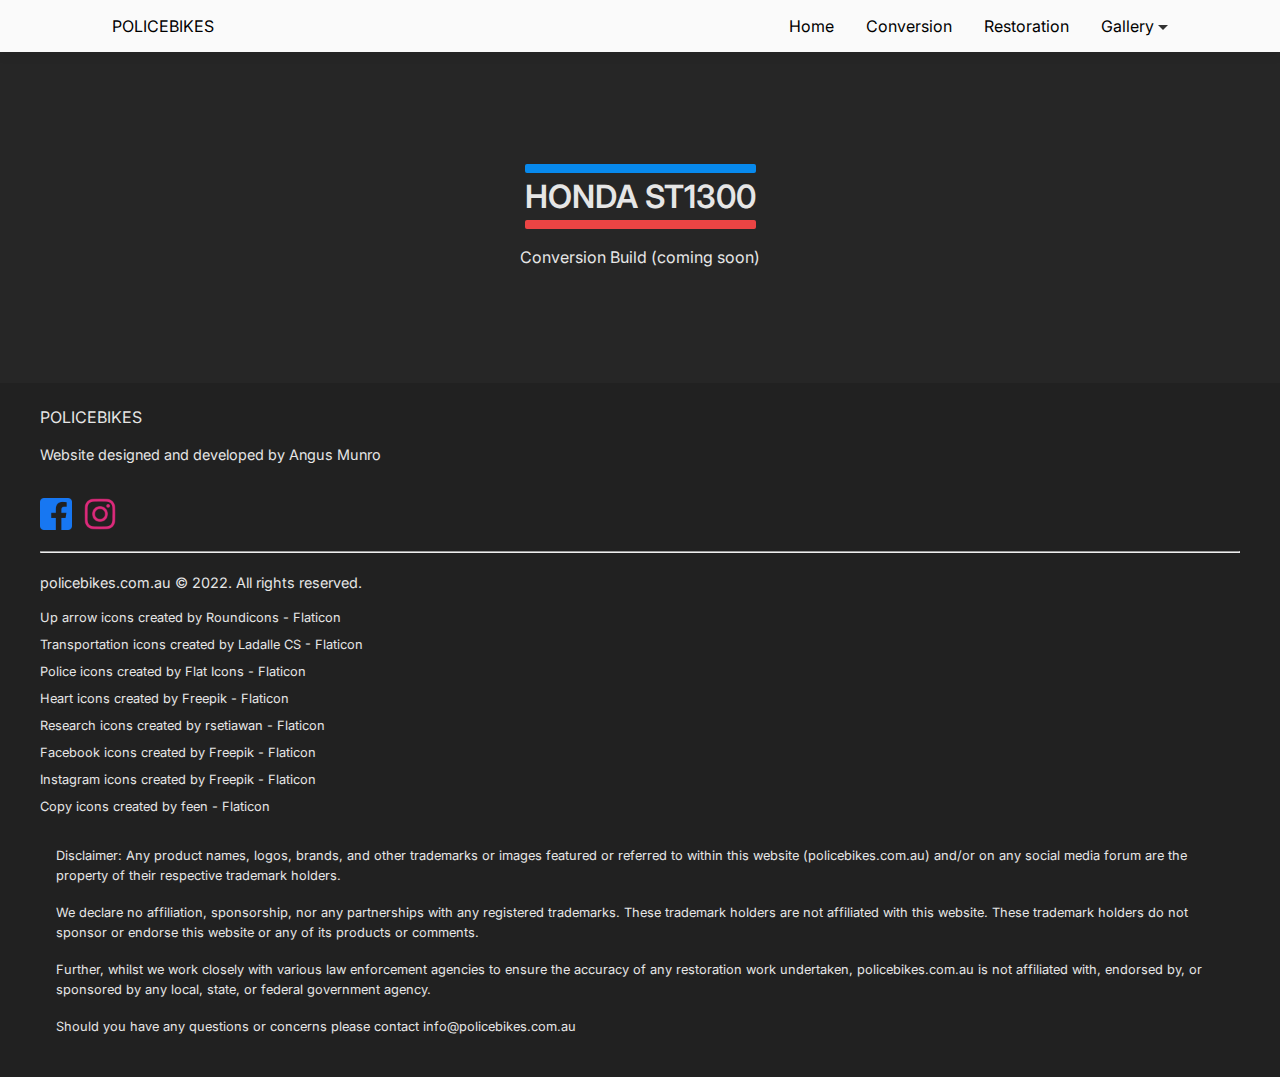
<file: honda-gallery.html>
<!DOCTYPE html>
<html lang="en">
	<head>
		<meta charset="UTF-8" />
		<meta http-equiv="X-UA-Compatible" content="IE=edge" />
		<meta name="viewport" content="width=device-width, initial-scale=1.0" />

		<link rel="preconnect" href="https://fonts.googleapis.com">
<link rel="preconnect" href="https://fonts.gstatic.com" crossorigin>
<link href="https://fonts.googleapis.com/css2?family=Inter:wght@200;300;400;500;600;700;800&display=swap" rel="stylesheet">
		<link rel="stylesheet" href="styles/output.css" />
		<title>Honda ST1300 Gallery - Police Bikes</title>
	</head>
	<body>
		<!-- || Navbar -->
		<header class="header">
			<nav class="navbar">
				<a href="index.html" title="To POLICEBIKES" class="navbar__site-name"
					><h2 class="site-name">POLICEBIKES</h2></a
				>
				<ul class="navbar__menu">
					<li class="navbar__menu-item">
						<a href="index.html" class="navbar__menu-link" title="To Home"
							>Home</a
						>
					</li>
					<li class="navbar__menu-item">
						<a href="conversion.html" class="navbar__menu-link" title="To Home"
							>Conversion</a
						>
					</li>
					<li class="navbar__menu-item">
						<a
							href="restoration.html"
							class="navbar__menu-link"
							title="To Restoration"
							>Restoration</a
						>
					</li>
					<li class="navbar__menu-item">
						<a
							href=""
							class="navbar__menu-link navbar__submenu-link"
							title="To Gallery Menu"
							>Gallery <span class="dropdown-triangle"></span
						></a>
						<ul class="navbar__gallery-dropdown">
							<li class="navbar__gallery-dropdown-item">
								<a href="yamaha-gallery.html" title="To YAMAHA FJR1300 gallery"
									>YAMAHA FJR1300</a
								>
							</li>
							<hr />
							<li class="navbar__gallery-dropdown-item">
								<a href="honda-gallery.html" title="HONDA ST1300 gallery">HONDA ST1300</a>
							</li>
						</ul>
					</li>
				</ul>
				<button class="hamburger">
					<span class="bar"></span>
					<span class="bar"></span>
					<span class="bar"></span>
				</button>
			</nav>
		</header>

		<!-- || Back-to-top Button -->
		<button class="back-to-top" id="back-to-top" title="Back to top">
			<img
				class="back-to-top__arrow-icon"
				src="img/up-arrow.png"
				alt="Back to top arrow"
			/>
		</button>

		<main class="main">
			<!-- || Intro -->
			<div class="intro-gallery-hondast1300 intro--gallery intro">
				<div
					class="intro__background-wrapper intro__background-wrapper-gallery-hondast1300"
				>
					<div class="intro__content-gallery-hondast1300 intro__content">
						<div class="intro__header-subpage-content-wrapper">
							<div class="intro__subpage-divider styled-divider">
								<div class="styled-subdivider-blue styled-subdivider"></div>
							</div>
							<h1 class="intro__header-subpage intro__header">HONDA ST1300</h1>
							<div class="intro__subpage-divider styled-divider">
								<div class="styled-subdivider-red styled-subdivider"></div>
							</div>
						</div>
						<p
							class="intro__text-gallery-hondast1300 intro__text description-content__text"
						>
							Conversion Build (coming soon)
						</p>
					</div>
				</div>
			</div>

		</main>

		<!-- || Footer -->
		<footer class="footer">
			<div class="footer__content-wrapper">
				<h2 class="footer__header site-name">POLICEBIKES</h2>
				<p class="footer__credit">
					Website designed and developed by Angus Munro
				</p>
				<div class="footer__social-media-links">
					<a href="https://www.facebook.com/policebikescomau">
						<img
							class="footer__social-media-links-icon"
							src="img/facebook-logo.png"
							alt="Facebook Icon"
						/>
					</a>
					<a href="https://www.instagram.com/policebikes/">
						<img
							class="footer__social-media-links-icon"
							src="img/instagram-logo.png"
							alt="Instagram Icon"
						/>
					</a>
				</div>
				<hr class="footer__divider line-divider" />
				<p class="footer__copyright">
					policebikes.com.au © 2022. All rights reserved.
				</p>
				<ul class="footer__attributions">
					<li class="footer__attributions-item">
						<a
							href="https://www.flaticon.com/free-icons/up-arrow"
							title="up arrow icons"
							>Up arrow icons created by Roundicons - Flaticon</a
						>
					</li>
					<li class="footer__attributions-item">
						<a
							href="https://www.flaticon.com/free-icons/transportation"
							title="transportation icons"
							>Transportation icons created by Ladalle CS - Flaticon</a
						>
					</li>
					<li class="footer__attributions-item">
						<a
							href="https://www.flaticon.com/free-icons/police"
							title="police icons"
							>Police icons created by Flat Icons - Flaticon</a
						>
					</li>
					<li class="footer__attributions-item">
						<a
							href="https://www.flaticon.com/free-icons/heart"
							title="heart icons"
							>Heart icons created by Freepik - Flaticon</a
						>
					</li>
					<li class="footer__attributions-item">
						<a
							href="https://www.flaticon.com/free-icons/research"
							title="research icons"
							>Research icons created by rsetiawan - Flaticon</a
						>
					</li>
					<li class="footer__attributions-item">
						<a
							href="https://www.flaticon.com/free-icons/facebook"
							title="facebook icons"
							>Facebook icons created by Freepik - Flaticon</a
						>
					</li>
					<li class="footer__attributions-item">
						<a
							href="https://www.flaticon.com/free-icons/instagram"
							title="instagram icons"
							>Instagram icons created by Freepik - Flaticon</a
						>
					</li>
					<li class="footer__attributions-item">
						<a
							href="https://www.flaticon.com/free-icons/copy"
							title="copy icons"
							>Copy icons created by feen - Flaticon</a
						>
					</li>
				</ul>
				<div class="footer__disclaimer">
					<p class="footer__disclaimer-text">
						Disclaimer: Any product names, logos, brands, and other trademarks
						or images featured or referred to within this website
						(policebikes.com.au) and/or on any social media forum are the
						property of their respective trademark holders.
					</p>
					<p class="footer__disclaimer-text">
						We declare no affiliation, sponsorship, nor any partnerships with
						any registered trademarks. These trademark holders are not
						affiliated with this website. These trademark holders do not sponsor
						or endorse this website or any of its products or comments.
					</p>
					<p class="footer__disclaimer-text">
						Further, whilst we work closely with various law enforcement
						agencies to ensure the accuracy of any restoration work undertaken,
						policebikes.com.au is not affiliated with, endorsed by, or sponsored
						by any local, state, or federal government agency.
					</p>
					<p class="footer__disclaimer-text">
						Should you have any questions or concerns please contact
						info@policebikes.com.au
					</p>
				</div>
			</div>
		</footer>
		<script src="https://ajax.googleapis.com/ajax/libs/jquery/3.6.3/jquery.min.js"></script>
		<script src="main.js"></script>
	</body>
</html>
</file>
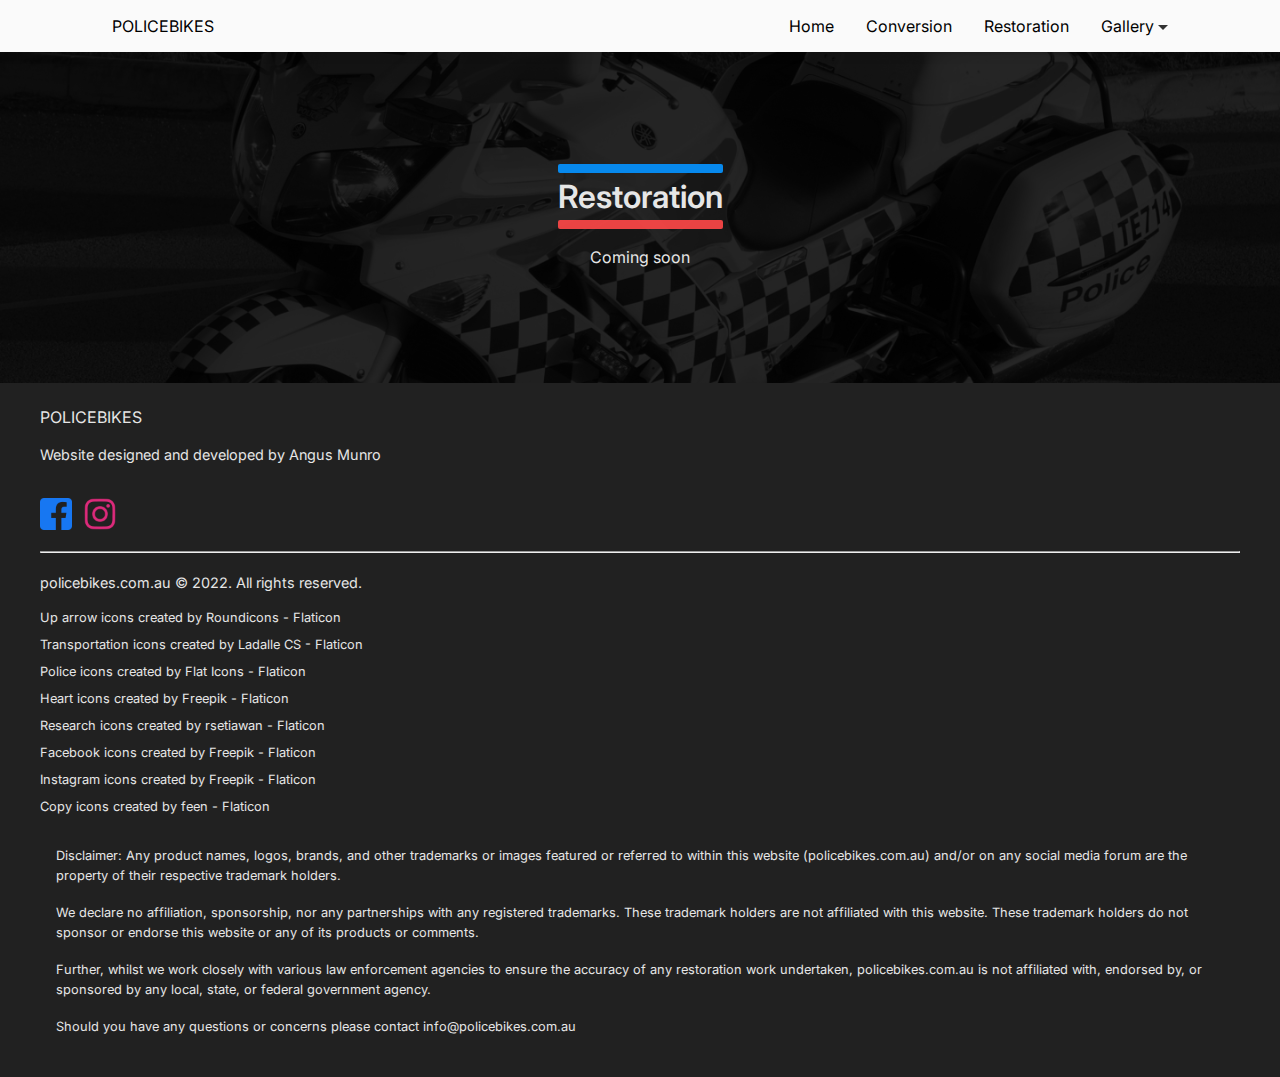
<file: restoration.html>
<!DOCTYPE html>
<html lang="en">
	<head>
		<meta charset="UTF-8" />
		<meta http-equiv="X-UA-Compatible" content="IE=edge" />
		<meta name="viewport" content="width=device-width, initial-scale=1.0" />

		<link rel="preconnect" href="https://fonts.googleapis.com" />
		<link rel="preconnect" href="https://fonts.gstatic.com" crossorigin />
		<link
			href="https://fonts.googleapis.com/css2?family=Inter:wght@200;300;400;500;600;700;800&display=swap"
			rel="stylesheet"
		/>
		<link rel="stylesheet" href="styles/output.css" />
		<title>Restoration - Police Bikes</title>
	</head>
	<body>
		<!-- || Navbar -->
		<header class="header">
			<nav class="navbar">
				<a href="index.html" title="To POLICEBIKES" class="navbar__site-name"
					><h2 class="site-name">POLICEBIKES</h2></a
				>
				<ul class="navbar__menu">
					<li class="navbar__menu-item">
						<a href="index.html" class="navbar__menu-link" title="To Home"
							>Home</a
						>
					</li>
					<li class="navbar__menu-item">
						<a href="conversion.html" class="navbar__menu-link" title="To Home"
							>Conversion</a
						>
					</li>
					<li class="navbar__menu-item">
						<a
							href="restoration.html"
							class="navbar__menu-link"
							title="To Restoration"
							>Restoration</a
						>
					</li>
					<li class="navbar__menu-item">
						<a
							href=""
							class="navbar__menu-link navbar__submenu-link"
							title="To Gallery Menu"
							>Gallery <span class="dropdown-triangle"></span
						></a>
						<ul class="navbar__gallery-dropdown">
							<li class="navbar__gallery-dropdown-item">
								<a href="yamaha-gallery.html" title="To YAMAHA FJR1300 gallery"
									>YAMAHA FJR1300</a
								>
							</li>
							<hr />
							<li class="navbar__gallery-dropdown-item">
								<a href="honda-gallery.html" title="HONDA ST1300 gallery">HONDA ST1300</a>
							</li>
						</ul>
					</li>
				</ul>
				<button class="hamburger">
					<span class="bar"></span>
					<span class="bar"></span>
					<span class="bar"></span>
				</button>
			</nav>
		</header>

		<!-- || Back-to-top Button -->
		<button class="back-to-top" id="back-to-top" title="Back to top">
			<img
				class="back-to-top__arrow-icon"
				src="img/up-arrow.png"
				alt="Back to top arrow"
			/>
		</button>

		<main class="main">
			<!-- || Intro -->
			<div class="intro-restoration intro">
				<div
					class="intro__background-wrapper intro__background-wrapper-restoration"
				>
					<div class="intro__content-restoration intro__content">
						<div class="intro__header-subpage-content-wrapper">
							<div class="intro__subpage-divider styled-divider">
								<div class="styled-subdivider-blue styled-subdivider"></div>
							</div>
							<h1 class="intro__header-subpage intro__header">Restoration</h1>
							<div class="intro__subpage-divider styled-divider">
								<div class="styled-subdivider-red styled-subdivider"></div>
							</div>
						</div>
						<p
							class="intro__text-restoration intro__text description-content__text"
						>
							Coming soon
						</p>
					</div>
				</div>
			</div>		
		</main>

		<!-- || Footer -->
		<footer class="footer">
			<div class="footer__content-wrapper">
				<h2 class="footer__header site-name">POLICEBIKES</h2>
				<p class="footer__credit">
					Website designed and developed by Angus Munro
				</p>
				<div class="footer__social-media-links">
					<a href="https://www.facebook.com/policebikescomau">
						<img
							class="footer__social-media-links-icon"
							src="img/facebook-logo.png"
							alt="Facebook Icon"
						/>
					</a>
					<a href="https://www.instagram.com/policebikes/">
						<img
							class="footer__social-media-links-icon"
							src="img/instagram-logo.png"
							alt="Instagram Icon"
						/>
					</a>
				</div>
				<hr class="footer__divider line-divider" />
				<p class="footer__copyright">
					policebikes.com.au © 2022. All rights reserved.
				</p>
				<ul class="footer__attributions">
					<li class="footer__attributions-item">
						<a
							href="https://www.flaticon.com/free-icons/up-arrow"
							title="up arrow icons"
							>Up arrow icons created by Roundicons - Flaticon</a
						>
					</li>
					<li class="footer__attributions-item">
						<a
							href="https://www.flaticon.com/free-icons/transportation"
							title="transportation icons"
							>Transportation icons created by Ladalle CS - Flaticon</a
						>
					</li>
					<li class="footer__attributions-item">
						<a
							href="https://www.flaticon.com/free-icons/police"
							title="police icons"
							>Police icons created by Flat Icons - Flaticon</a
						>
					</li>
					<li class="footer__attributions-item">
						<a
							href="https://www.flaticon.com/free-icons/heart"
							title="heart icons"
							>Heart icons created by Freepik - Flaticon</a
						>
					</li>
					<li class="footer__attributions-item">
						<a
							href="https://www.flaticon.com/free-icons/research"
							title="research icons"
							>Research icons created by rsetiawan - Flaticon</a
						>
					</li>
					<li class="footer__attributions-item">
						<a
							href="https://www.flaticon.com/free-icons/facebook"
							title="facebook icons"
							>Facebook icons created by Freepik - Flaticon</a
						>
					</li>
					<li class="footer__attributions-item">
						<a
							href="https://www.flaticon.com/free-icons/instagram"
							title="instagram icons"
							>Instagram icons created by Freepik - Flaticon</a
						>
					</li>
					<li class="footer__attributions-item">
						<a
							href="https://www.flaticon.com/free-icons/copy"
							title="copy icons"
							>Copy icons created by feen - Flaticon</a
						>
					</li>
				</ul>
				<div class="footer__disclaimer">
					<p class="footer__disclaimer-text">
						Disclaimer: Any product names, logos, brands, and other trademarks
						or images featured or referred to within this website
						(policebikes.com.au) and/or on any social media forum are the
						property of their respective trademark holders.
					</p>
					<p class="footer__disclaimer-text">
						We declare no affiliation, sponsorship, nor any partnerships with
						any registered trademarks. These trademark holders are not
						affiliated with this website. These trademark holders do not sponsor
						or endorse this website or any of its products or comments.
					</p>
					<p class="footer__disclaimer-text">
						Further, whilst we work closely with various law enforcement
						agencies to ensure the accuracy of any restoration work undertaken,
						policebikes.com.au is not affiliated with, endorsed by, or sponsored
						by any local, state, or federal government agency.
					</p>
					<p class="footer__disclaimer-text">
						Should you have any questions or concerns please contact
						info@policebikes.com.au
					</p>
				</div>
			</div>
		</footer>
		<script src="https://ajax.googleapis.com/ajax/libs/jquery/3.6.3/jquery.min.js"></script>
		<script src="main.js"></script>
	</body>
</html>
</file>
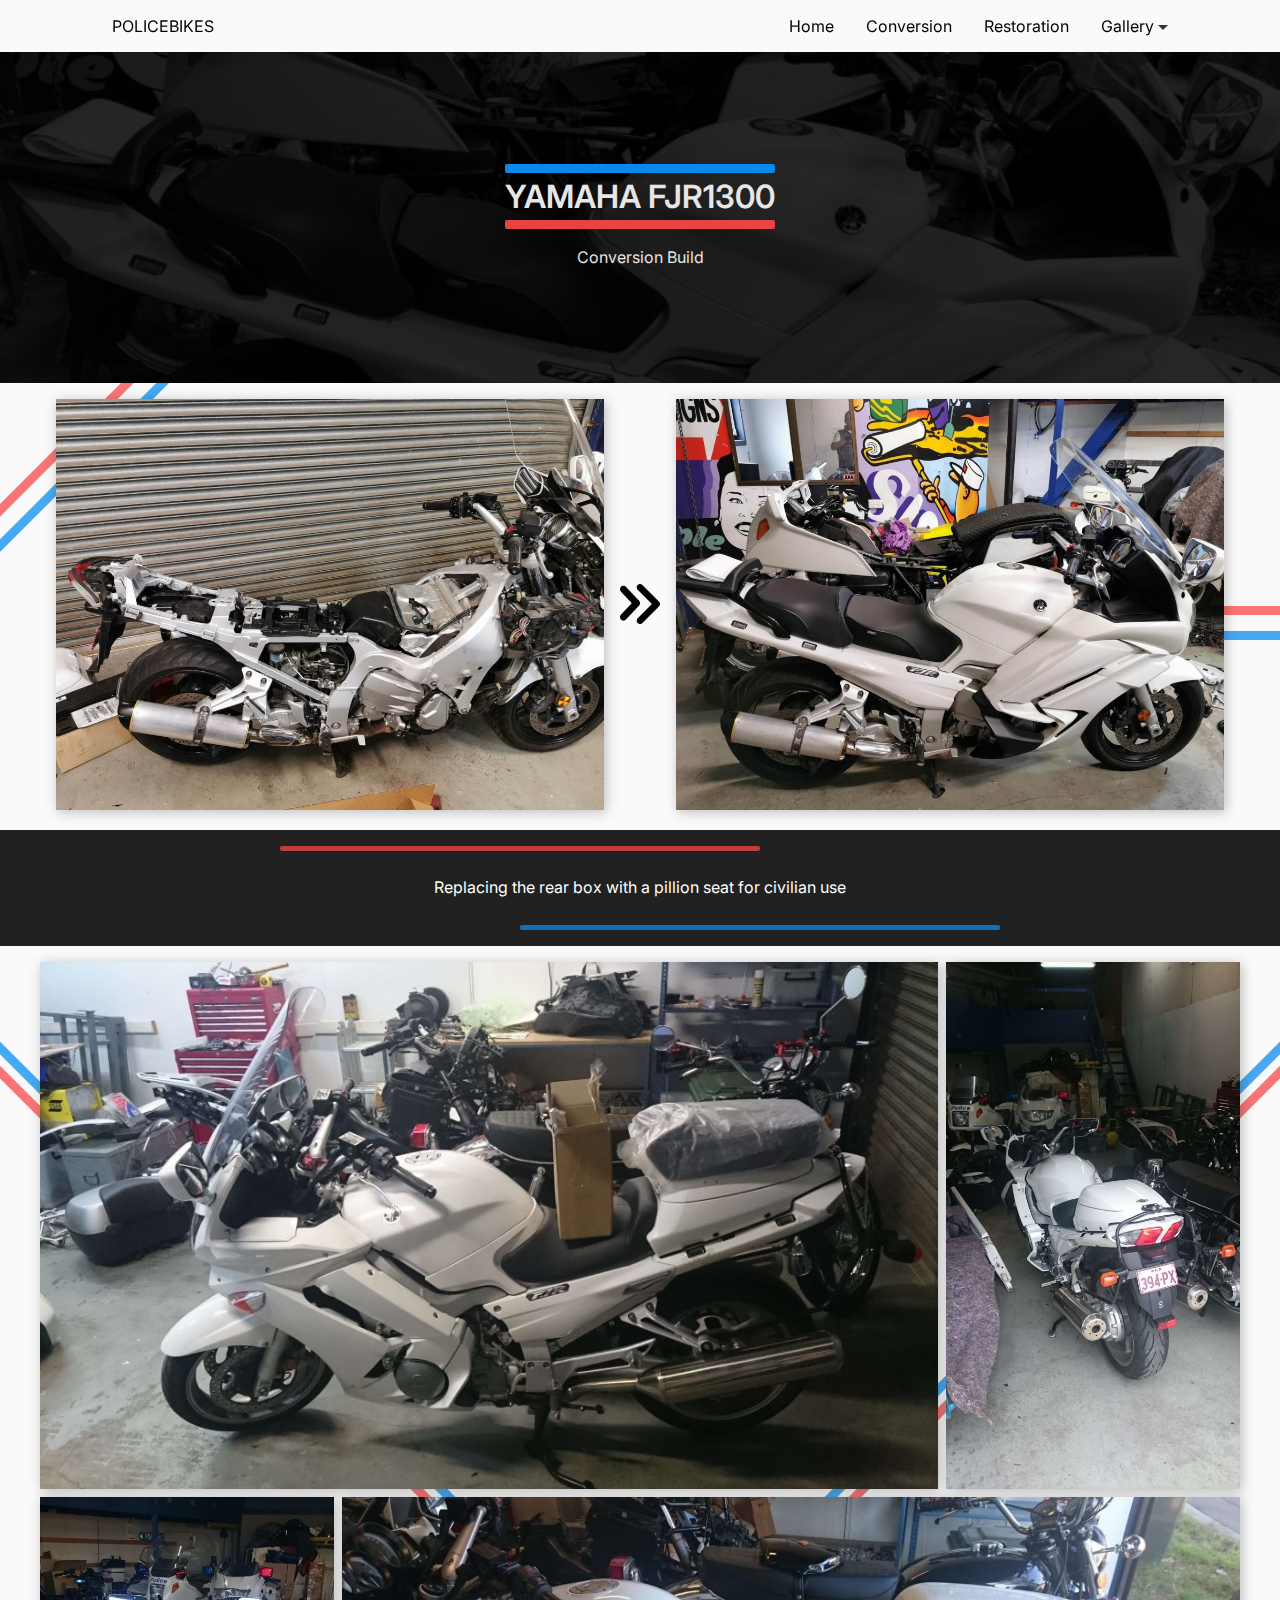
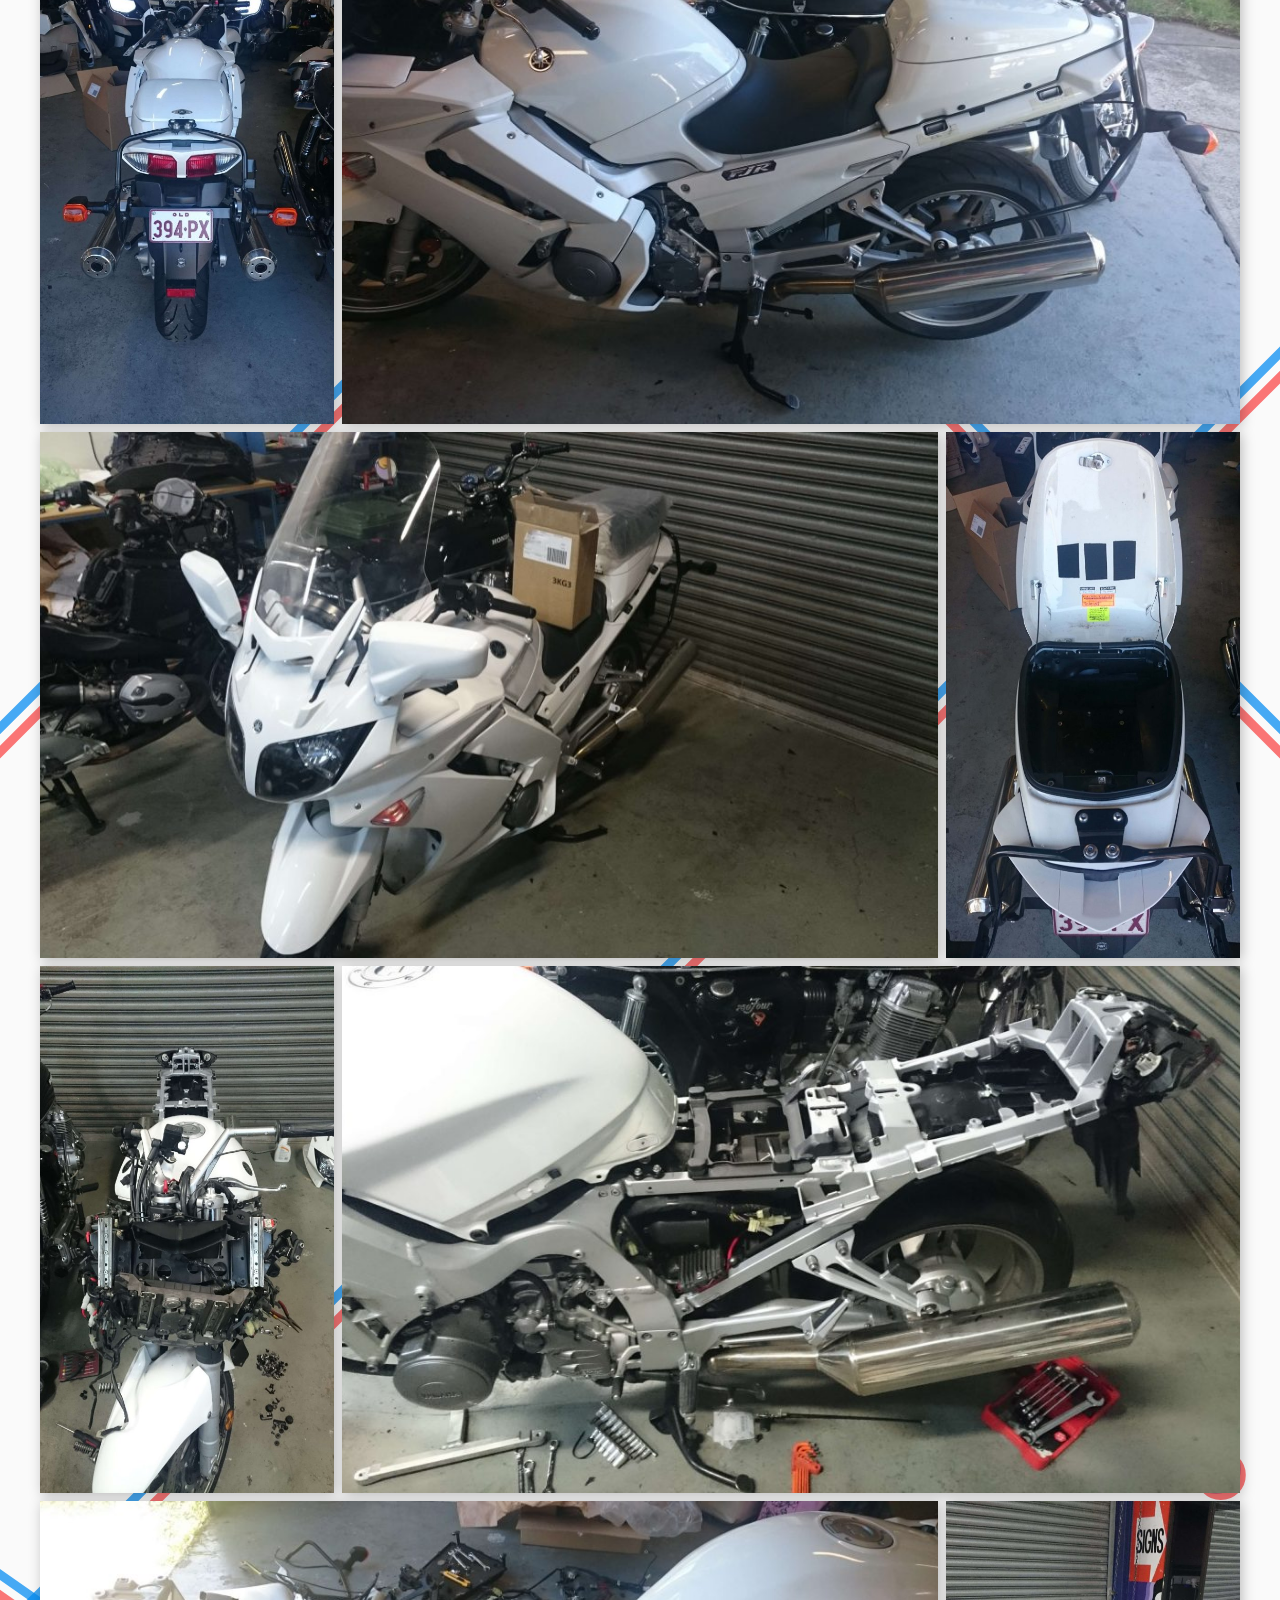
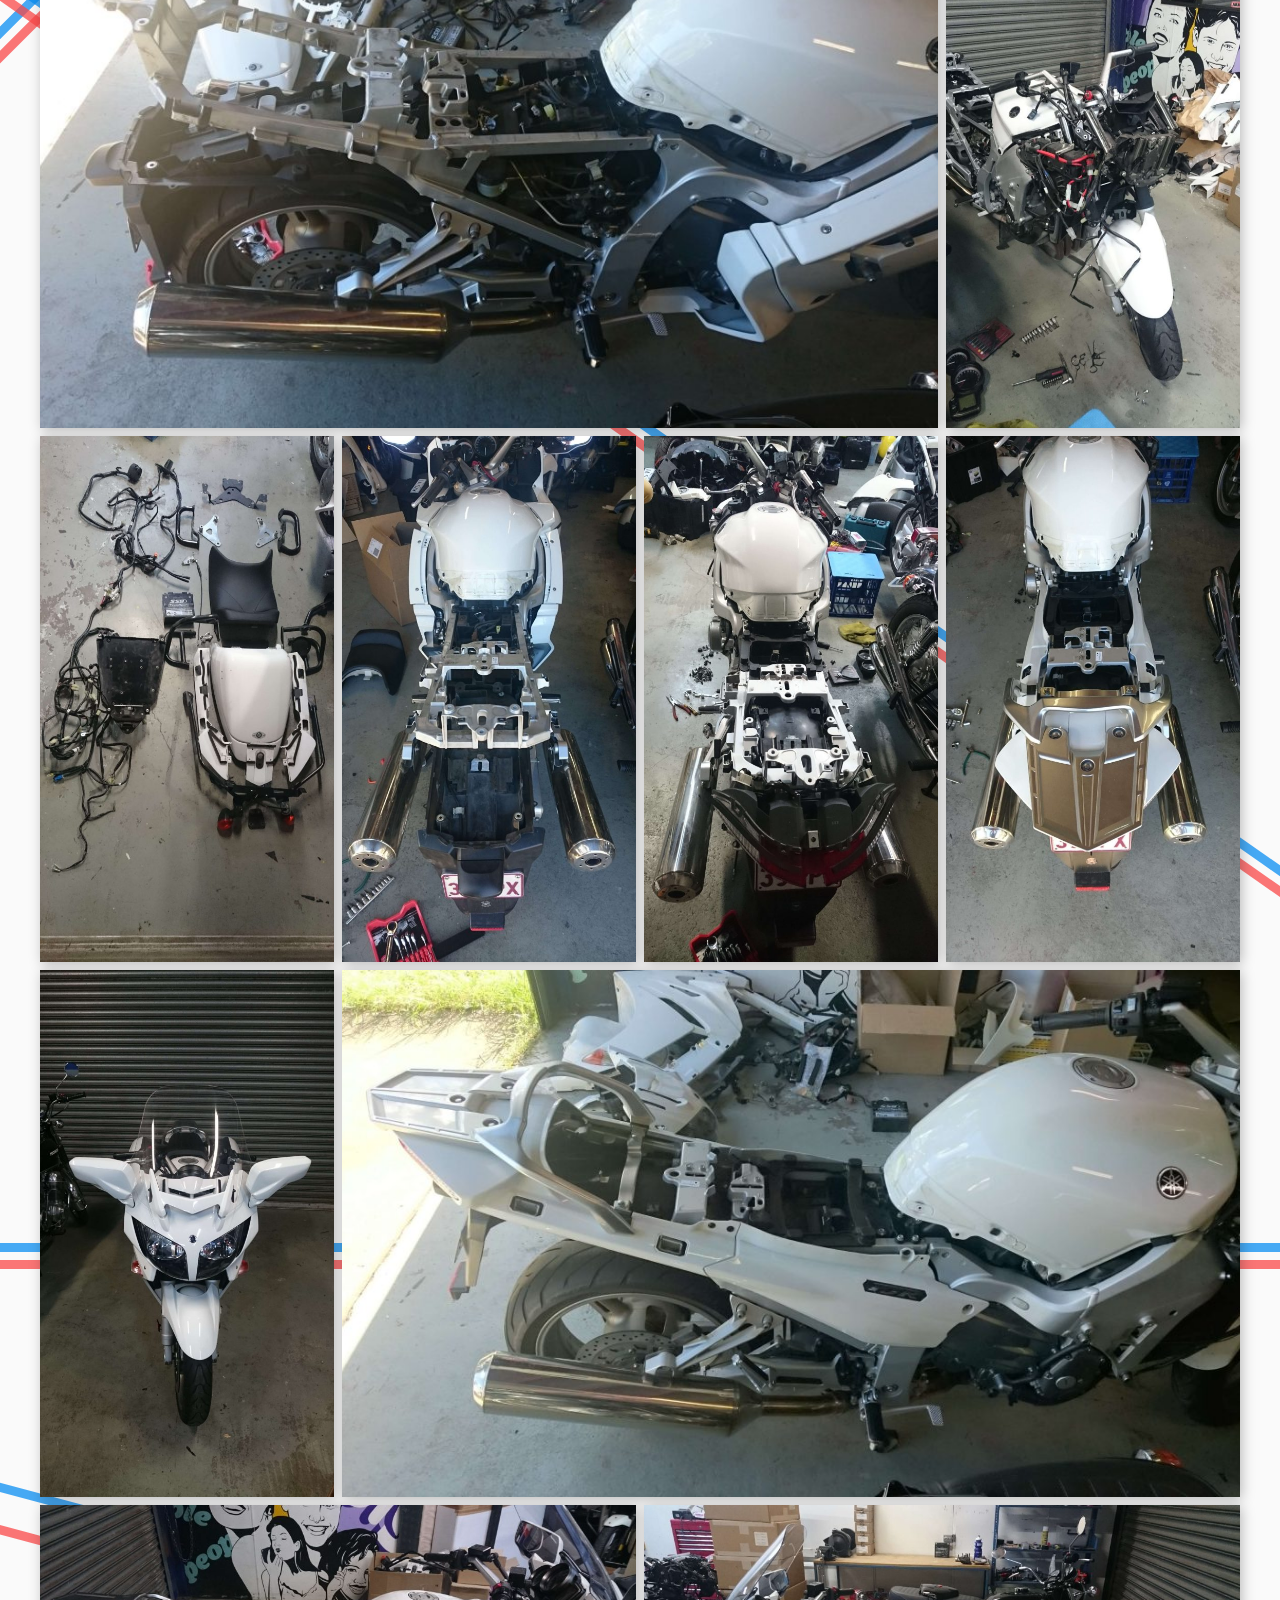
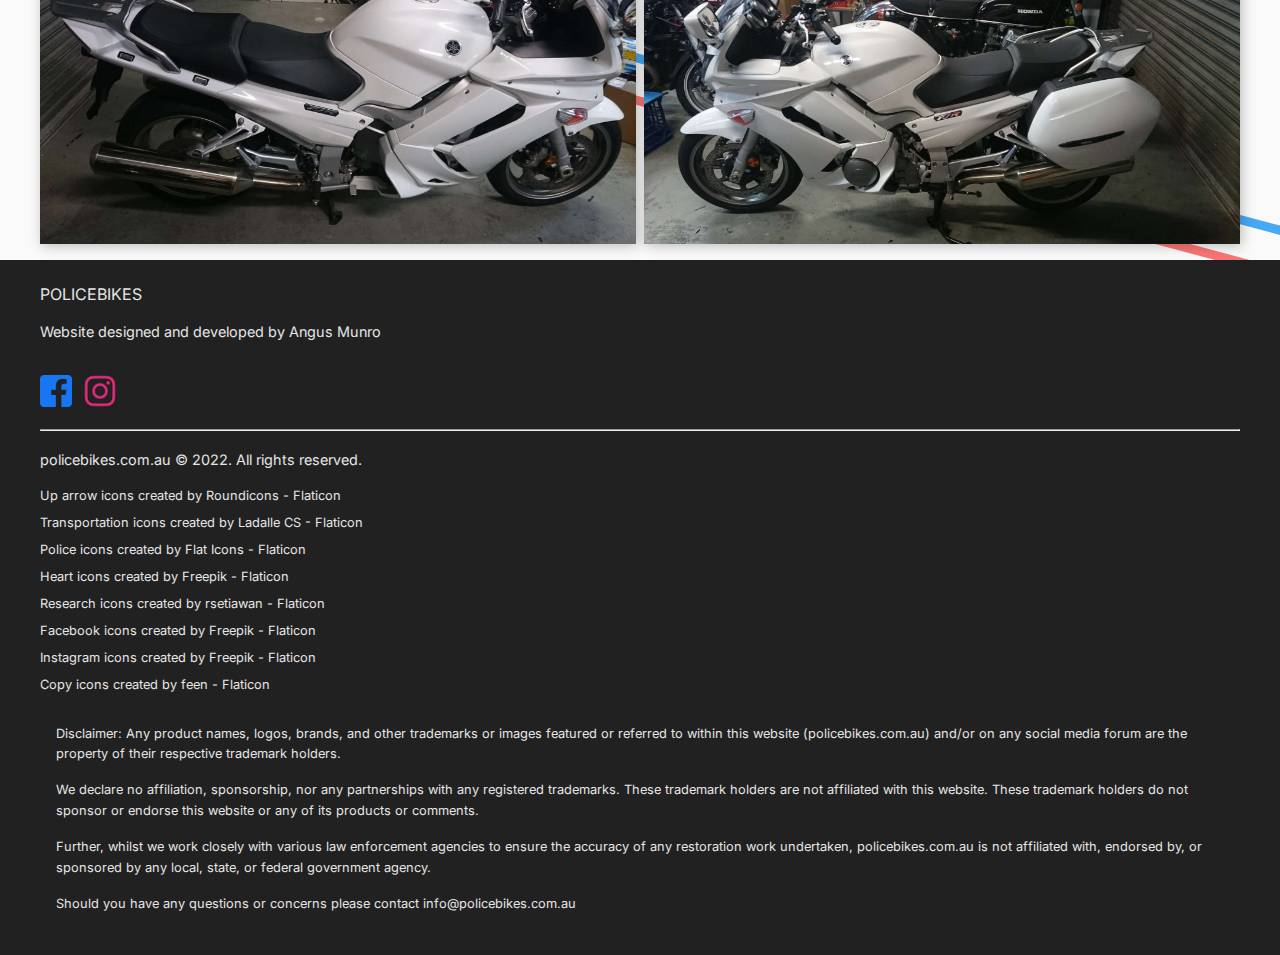
<file: yamaha-gallery.html>
<!DOCTYPE html>
<html lang="en">
	<head>
		<meta charset="UTF-8" />
		<meta http-equiv="X-UA-Compatible" content="IE=edge" />
		<meta name="viewport" content="width=device-width, initial-scale=1.0" />

		<link rel="preconnect" href="https://fonts.googleapis.com" />
		<link rel="preconnect" href="https://fonts.gstatic.com" crossorigin />
		<link
			href="https://fonts.googleapis.com/css2?family=Inter:wght@200;300;400;500;600;700;800&display=swap"
			rel="stylesheet"
		/>
		<link rel="stylesheet" href="styles/output.css" />
		<title>Yamaha FJR1300 Gallery - Police Bikes</title>
	</head>
	<body>
		<!-- || Navbar -->
		<header class="header">
			<nav class="navbar">
				<a href="index.html" title="To POLICEBIKES" class="navbar__site-name"
					><h2 class="site-name">POLICEBIKES</h2></a
				>
				<ul class="navbar__menu">
					<li class="navbar__menu-item">
						<a href="index.html" class="navbar__menu-link" title="To Home"
							>Home</a
						>
					</li>
					<li class="navbar__menu-item">
						<a href="conversion.html" class="navbar__menu-link" title="To Home"
							>Conversion</a
						>
					</li>
					<li class="navbar__menu-item">
						<a
							href="restoration.html"
							class="navbar__menu-link"
							title="To Restoration"
							>Restoration</a
						>
					</li>
					<li class="navbar__menu-item">
						<a
							href=""
							class="navbar__menu-link navbar__submenu-link"
							title="To Gallery Menu"
							>Gallery <span class="dropdown-triangle"></span
						></a>
						<ul class="navbar__gallery-dropdown">
							<li class="navbar__gallery-dropdown-item">
								<a href="yamaha-gallery.html" title="To YAMAHA FJR1300 gallery"
									>YAMAHA FJR1300</a
								>
							</li>
							<hr />
							<li class="navbar__gallery-dropdown-item">
								<a href="honda-gallery.html" title="HONDA ST1300 gallery">HONDA ST1300</a>
							</li>
						</ul>
					</li>
				</ul>
				<button class="hamburger">
					<span class="bar"></span>
					<span class="bar"></span>
					<span class="bar"></span>
				</button>
			</nav>
		</header>

		<!-- || Back-to-top Button -->
		<button class="back-to-top" id="back-to-top" title="Back to top">
			<img
				class="back-to-top__arrow-icon"
				src="img/up-arrow.png"
				alt="Back to top arrow"
			/>
		</button>

		<main class="main">
			<!-- || Intro -->
			<div class="intro-gallery-yamahafjr1300 intro--gallery intro">
				<div
					class="intro__background-wrapper intro__background-wrapper-gallery-yamahafjr1300"
				>
					<div class="intro__content-gallery-yamahafjr1300 intro__content">
						<div class="intro__header-subpage-content-wrapper">
							<div class="intro__subpage-divider styled-divider">
								<div class="styled-subdivider-blue styled-subdivider"></div>
							</div>
							<h1 class="intro__header-subpage intro__header">YAMAHA FJR1300</h1>
							<div class="intro__subpage-divider styled-divider">
								<div class="styled-subdivider-red styled-subdivider"></div>
							</div>
						</div>
						<p
							class="intro__text-gallery-yamahafjr1300 intro__text description-content__text"
						>
							Conversion Build
						</p>
					</div>
				</div>
			</div>

			<!-- || Teaser -->
			<div class="bike-build-teaser-section">
				<div class="bike-build-teaser-section__styled-divider--1 styled-divider">
					<div class="styled-subdivider styled-subdivider-red"></div>
					<div class="styled-subdivider styled-subdivider-blue"></div>
				</div>
				<div class="bike-build-teaser-section__styled-divider--2 styled-divider">
					<div class="styled-subdivider styled-subdivider-red"></div>
					<div class="styled-subdivider styled-subdivider-blue"></div>
				</div>
				<div class="bike-build-teaser-section__styled-divider--3 styled-divider">
					<div class="styled-subdivider styled-subdivider-red"></div>
					<div class="styled-subdivider styled-subdivider-blue"></div>
				</div>
				<div class="bike-build-teaser-section__content-wrapper">
					<!-- Before-Image -->
					<div class="bike-build-teaser-section__content-item-wrapper">
						<img
							src="img/YAMAHA-FJR1300-conversion-gallery/conversion-before.jpg"
							alt="YAMAHA FJR1300 pre-conversion"
							class="bike-build-teaser-section__before-image bike-build-teaser-section__image display-image"
						/>
					</div>
					<!-- Arrow-Icon -->
					<div class="bike-build-teaser-section__content-item-wrapper bike-build-teaser-section__content-item-wrapper-icon">
						<img
							src="img/fast-forward-double-right-arrows-symbol.png"
							alt="Double arrow icon"
							class="bike-build-teaser-section__arrow-icon"
						/>
					</div>
					<!-- After-Image -->
					<div class="bike-build-teaser-section__content-item-wrapper">
						<img
							src="img/YAMAHA-FJR1300-conversion-gallery/conversion-after.jpg"
							alt="YAMAHA FJR1300 pre-conversion"
							class="bike-build-teaser-section__after-image bike-build-teaser-section__image display-image"
						/>
					</div>
				</div>
			</div>

			<!-- || Process-Blurb-Separator -->
			<div class="blurb-separator">
				<div class="blurb-separator__content-wrapper">
					<div class="blurb-separator__styled-divider-top styled-divider">
						<div class="styled-subdivider-red styled-subdivider"></div>
					</div>
					<p class="blurb-separator__description">
						Replacing the rear box with a pillion seat for civilian use
					</p>
					<div class="blurb-separator__styled-divider-bottom styled-divider">
						<div class="styled-subdivider-blue styled-subdivider"></div>
					</div>
				</div>
			</div>

			<!-- || Gallery -->
			<div class="conversion-build-gallery--yamahafjr1300 conversion-build-gallery">
				<!-- Design bars *7 -->
				<div class="styled-divider conversion-build-gallery__styled-divider conversion-build-gallery__styled-divider--1">
					<div class="styled-subdivider styled-subdivider-blue"></div>
					<div class="styled-subdivider styled-subdivider-red"></div>
				</div>
				<div class="styled-divider conversion-build-gallery__styled-divider conversion-build-gallery__styled-divider--2">
					<div class="styled-subdivider styled-subdivider-blue"></div>
					<div class="styled-subdivider styled-subdivider-red"></div>
				</div>
				<div class="styled-divider conversion-build-gallery__styled-divider conversion-build-gallery__styled-divider--3">
					<div class="styled-subdivider styled-subdivider-blue"></div>
					<div class="styled-subdivider styled-subdivider-red"></div>
				</div>
				<div class="styled-divider conversion-build-gallery__styled-divider conversion-build-gallery__styled-divider--4">
					<div class="styled-subcircle styled-subcircle-blue"></div>
					<div class="styled-subcircle styled-subcircle-red"></div>
				</div>
				<div class="styled-divider conversion-build-gallery__styled-divider conversion-build-gallery__styled-divider--5">
					<div class="styled-subdivider styled-subdivider-blue"></div>
					<div class="styled-subdivider styled-subdivider-red"></div>
				</div>
				<div class="styled-divider conversion-build-gallery__styled-divider conversion-build-gallery__styled-divider--6">
					<div class="styled-subdivider styled-subdivider-blue"></div>
					<div class="styled-subdivider styled-subdivider-red"></div>
				</div>
				<div class="styled-divider conversion-build-gallery__styled-divider conversion-build-gallery__styled-divider--7">
					<div class="styled-subdivider styled-subdivider-blue"></div>
					<div class="styled-subdivider styled-subdivider-red"></div>
				</div>
				<!-- Gallery content -->
				<div class="conversion-build-gallery__content-wrapper--yamahafjr1300 conversion-build-gallery__content-wrapper grid-image-gallery">
					<figure class="conversion-build-gallery__item  conversion-build-gallery__item--1 span-2x2 large-span-1x3">
						<img src="img/YAMAHA-FJR1300-conversion-gallery/img-motor-conversion-27-1024x576.jpg" alt="Image1" class="conversion-build-gallery__img display-image" />
					</figure>
					<figure class="conversion-build-gallery__item conversion-build-gallery__item--2 span-1x2">
						<img src="img/YAMAHA-FJR1300-conversion-gallery/img-motor-conversion-29-576x1024.jpg" alt="Image2" class="conversion-build-gallery__img display-image" />
					</figure>
					<figure class="conversion-build-gallery__item conversion-build-gallery__item--3 span-1x2">
						<img src="img/YAMAHA-FJR1300-conversion-gallery/img-motor-conversion-24-576x1024.jpg" alt="Image3" class="conversion-build-gallery__img display-image" />
					</figure>
					<figure class="conversion-build-gallery__item conversion-build-gallery__item--4 span-2x2 large-span-1x3">
						<img src="img/YAMAHA-FJR1300-conversion-gallery/img-motor-conversion-25-1024x576.jpg" alt="Image4" class="conversion-build-gallery__img display-image" />
					</figure>
					<figure class="conversion-build-gallery__item conversion-build-gallery__item--5 span-2x2 large-span-1x3">
						<img src="img/YAMAHA-FJR1300-conversion-gallery/img-motor-conversion-28-1024x576.jpg" alt="Image5" class="conversion-build-gallery__img display-image" />
					</figure>
					<figure class="conversion-build-gallery__item conversion-build-gallery__item--6">
						<img src="img/YAMAHA-FJR1300-conversion-gallery/img-motor-conversion-23-576x1024.jpg" alt="Image6" class="conversion-build-gallery__img display-image" />
					</figure>
					<figure class="conversion-build-gallery__item conversion-build-gallery__item--7">
						<img src="img/YAMAHA-FJR1300-conversion-gallery/img-motor-conversion-15-576x1024.jpg" alt="Image7" class="conversion-build-gallery__img display-image" />
					</figure>
					<figure class="conversion-build-gallery__item conversion-build-gallery__item--8 span-2x2 large-span-1x3">
						<img src="img/YAMAHA-FJR1300-conversion-gallery/img-motor-conversion-13-1024x576.jpg" alt="Image8" class="conversion-build-gallery__img display-image" />
					</figure>
					<figure class="conversion-build-gallery__item conversion-build-gallery__item--9 span-2x2 large-span-1x3">
						<img src="img/YAMAHA-FJR1300-conversion-gallery/img-motor-conversion-19-1024x576.jpg" alt="Image9" class="conversion-build-gallery__img display-image" />
					</figure>
					<figure class="conversion-build-gallery__item conversion-build-gallery__item--10">
						<img src="img/YAMAHA-FJR1300-conversion-gallery/img-motor-conversion-11-576x1024.jpg" alt="Image10" class="conversion-build-gallery__img display-image" />
					</figure>
					<figure class="conversion-build-gallery__item conversion-build-gallery__item--11">
						<img src="img/YAMAHA-FJR1300-conversion-gallery/img-motor-conversion-5-576x1024.jpg" alt="Image11" class="conversion-build-gallery__img display-image" />
					</figure>
					<figure class="conversion-build-gallery__item conversion-build-gallery__item--12">
						<img src="img/YAMAHA-FJR1300-conversion-gallery/img-motor-conversion-20-576x1024.jpg" alt="Image12" class="conversion-build-gallery__img display-image" />
					</figure>
					<figure class="conversion-build-gallery__item conversion-build-gallery__item--13">
						<img src="img/YAMAHA-FJR1300-conversion-gallery/img-motor-conversion-10-576x1024.jpg" alt="Image13" class="conversion-build-gallery__img display-image" />
					</figure>
					<figure class="conversion-build-gallery__item conversion-build-gallery__item--14">
						<img src="img/YAMAHA-FJR1300-conversion-gallery/img-motor-conversion-7-576x1024.jpg" alt="Image14" class="conversion-build-gallery__img display-image" />
					</figure>
					<figure class="conversion-build-gallery__item conversion-build-gallery__item--15">
						<img src="img/YAMAHA-FJR1300-conversion-gallery/img-motor-conversion-2-576x1024.jpg" alt="Image15" class="conversion-build-gallery__img display-image" />
					</figure>
					<figure class="conversion-build-gallery__item conversion-build-gallery__item--16 span-2x2 large-span-1x3">
						<img src="img/YAMAHA-FJR1300-conversion-gallery/img-motor-conversion-8-1024x576.jpg" alt="Image16" class="conversion-build-gallery__img display-image" />
					</figure>
					<figure class="conversion-build-gallery__item conversion-build-gallery__item--17 span-2x2">
						<img src="img/YAMAHA-FJR1300-conversion-gallery/img-motor-conversion-4-1024x576.jpg" alt="Image17" class="conversion-build-gallery__img display-image" />
					</figure>
					<figure class="conversion-build-gallery__item conversion-build-gallery__item--18 span-2x2">
						<img src="img/YAMAHA-FJR1300-conversion-gallery/img-motor-conversion-3-1024x576.jpg" alt="Image18" class="conversion-build-gallery__img display-image" />
					</figure>
				</div>
			</div>
		</main>

		<!-- || Footer -->
		<footer class="footer">
			<div class="footer__content-wrapper">
				<h2 class="footer__header site-name">POLICEBIKES</h2>
				<p class="footer__credit">
					Website designed and developed by Angus Munro
				</p>
				<div class="footer__social-media-links">
					<a href="https://www.facebook.com/policebikescomau">
						<img
							class="footer__social-media-links-icon"
							src="img/facebook-logo.png"
							alt="Facebook Icon"
						/>
					</a>
					<a href="https://www.instagram.com/policebikes/">
						<img
							class="footer__social-media-links-icon"
							src="img/instagram-logo.png"
							alt="Instagram Icon"
						/>
					</a>
				</div>
				<hr class="footer__divider line-divider" />
				<p class="footer__copyright">
					policebikes.com.au © 2022. All rights reserved.
				</p>
				<ul class="footer__attributions">
					<li class="footer__attributions-item">
						<a
							href="https://www.flaticon.com/free-icons/up-arrow"
							title="up arrow icons"
							>Up arrow icons created by Roundicons - Flaticon</a
						>
					</li>
					<li class="footer__attributions-item">
						<a
							href="https://www.flaticon.com/free-icons/transportation"
							title="transportation icons"
							>Transportation icons created by Ladalle CS - Flaticon</a
						>
					</li>
					<li class="footer__attributions-item">
						<a
							href="https://www.flaticon.com/free-icons/police"
							title="police icons"
							>Police icons created by Flat Icons - Flaticon</a
						>
					</li>
					<li class="footer__attributions-item">
						<a
							href="https://www.flaticon.com/free-icons/heart"
							title="heart icons"
							>Heart icons created by Freepik - Flaticon</a
						>
					</li>
					<li class="footer__attributions-item">
						<a
							href="https://www.flaticon.com/free-icons/research"
							title="research icons"
							>Research icons created by rsetiawan - Flaticon</a
						>
					</li>
					<li class="footer__attributions-item">
						<a
							href="https://www.flaticon.com/free-icons/facebook"
							title="facebook icons"
							>Facebook icons created by Freepik - Flaticon</a
						>
					</li>
					<li class="footer__attributions-item">
						<a
							href="https://www.flaticon.com/free-icons/instagram"
							title="instagram icons"
							>Instagram icons created by Freepik - Flaticon</a
						>
					</li>
					<li class="footer__attributions-item">
						<a
							href="https://www.flaticon.com/free-icons/copy"
							title="copy icons"
							>Copy icons created by feen - Flaticon</a
						>
					</li>
				</ul>
				<div class="footer__disclaimer">
					<p class="footer__disclaimer-text">
						Disclaimer: Any product names, logos, brands, and other trademarks
						or images featured or referred to within this website
						(policebikes.com.au) and/or on any social media forum are the
						property of their respective trademark holders.
					</p>
					<p class="footer__disclaimer-text">
						We declare no affiliation, sponsorship, nor any partnerships with
						any registered trademarks. These trademark holders are not
						affiliated with this website. These trademark holders do not sponsor
						or endorse this website or any of its products or comments.
					</p>
					<p class="footer__disclaimer-text">
						Further, whilst we work closely with various law enforcement
						agencies to ensure the accuracy of any restoration work undertaken,
						policebikes.com.au is not affiliated with, endorsed by, or sponsored
						by any local, state, or federal government agency.
					</p>
					<p class="footer__disclaimer-text">
						Should you have any questions or concerns please contact
						info@policebikes.com.au
					</p>
				</div>
			</div>
		</footer>
		<script src="https://ajax.googleapis.com/ajax/libs/jquery/3.6.3/jquery.min.js"></script>
		<script src="main.js"></script>
	</body>
</html>
</file>
<file: styles/output.css>
html {
  box-sizing: border-box;
  font-size: 16px;
}

html,
body {
  overflow-x: hidden;
}

*,
*:before,
*:after {
  box-sizing: inherit;
}

body,
h1,
h2,
h3,
h4,
h5,
h6,
p,
ol,
ul {
  margin: 0;
  padding: 0;
  font-weight: normal;
}

ol,
ul {
  list-style: none;
}

img {
  max-width: 100%;
  height: auto;
}

a,
a:visited,
a:active {
  text-decoration: none;
  color: inherit;
}

button {
  background-color: inherit;
  border: none;
  font-family: inherit;
  font-size: inherit;
  cursor: pointer;
}

figure {
  margin: 0;
  padding: 0;
  border: 0;
  font-size: 100%;
  font: inherit;
  vertical-align: baseline;
}

html {
  background-color: #212121;
}

body {
  background-color: #fafafa;
}

body {
  font-family: "Inter", sans-serif;
}

h1,
h2,
h3,
h4,
h5,
h6 {
  font-weight: 600;
}

p {
  line-height: 1.6;
}

.site-name {
  font-size: 1rem;
  font-weight: normal;
}

.section-header {
  text-align: center;
  margin-bottom: 1.5rem;
}

.important-paragraph-text {
  font-weight: bold;
}

.before-after-content-wrapper {
  display: flex;
  flex-direction: column;
  align-items: center;
  gap: 2rem;
}

@media (min-width: 900px) {
  .before-after-content-wrapper {
    flex-direction: row;
    justify-content: center;
  }
}
@media (min-width: 1200px) {
  .before-after-content-wrapper {
    gap: 5rem;
  }
}
.before-after-list {
  display: flex;
  justify-content: space-around;
  margin-bottom: 0.5rem;
}

.before-after-button {
  padding: 0.5rem;
  border-bottom: 2px solid rgba(255, 255, 255, 0);
  font-size: 1.2rem;
}

.before-after-button--active {
  border-bottom: 2px solid #078cf2;
}

.before-after-button--active:hover {
  border-color: #078cf2;
}

.before-after-button:not(.before-after-button--active) {
  color: rgba(33, 33, 33, 0.4745098039);
}

.before-after-button:not(.before-after-button--active):hover {
  border-color: rgba(33, 33, 33, 0.4745098039);
}

.before-after-button,
.before-after-button--active {
  transition: border 250ms ease-in-out;
}

.before-after-image-wrapper {
  position: relative;
  margin-right: 2rem;
}

.before-after-image {
  cursor: pointer;
  border-radius: 3px;
  border: 1px solid #212121;
  transition: opacity 100ms ease-in-out;
}

.before-after-image--active {
  position: relative;
  z-index: 2;
}

.before-after-image:not(.before-after-image--active) {
  opacity: 0.5;
}

.after-image {
  position: absolute;
  z-index: 1;
  top: 0;
  left: 2rem;
}

.description-content-wrapper {
  display: flex;
  flex-direction: column;
  gap: 1rem;
  max-width: 42rem;
}

@media (min-width: 900px) {
  .description-content-wrapper {
    width: 50%;
    max-width: 50ch;
  }
}
.before-after-description-content__text {
  margin-bottom: 0;
}

.primary-button {
  background-color: #078cf2;
  color: #FFFFFF;
  padding: 0.5em 2em;
  font-size: 1rem;
  border: 2px solid rgba(0, 0, 0, 0);
  transition: background-color 0.1s ease-in-out;
  text-align: center;
}

.primary-button:hover {
  color: #078cf2;
  background-color: #FFFFFF;
  border: 2px solid #078cf2;
}

.primary-button:visited {
  color: #FFFFFF;
}

.primary-button:visited:hover {
  color: #078cf2;
}

.services__card-button {
  width: 100%;
}

.styled-divider {
  display: flex;
  flex-direction: column;
  gap: 0.5rem;
  align-items: center;
  width: 100%;
}

.styled-subdivider {
  border-radius: 2px;
  width: 15rem;
  height: 0.5625rem;
}

.styled-subdivider-blue {
  background-color: rgba(7, 140, 242, 0.7411764706);
}

.styled-subdivider-red {
  background-color: rgba(249, 70, 70, 0.7411764706);
}

.unstyled-divider {
  background-color: rgba(0, 0, 0, 0.8);
}

.unstyled-horizontal-divider {
  height: 2px;
  width: 100%;
}

.unstyled-vertical-divider {
  height: 3rem;
  width: 2px;
}

.back-to-top__arrow-icon {
  height: 16px;
  width: 16px;
}

.services__card-icon {
  width: 40px;
  height: 40px;
}

.safety__icon-image {
  height: 80px;
  width: 80px;
}

.restoration__police-service-research-icon {
  width: 75%;
  max-width: 320px;
}

.copy-icon {
  height: 20px;
  width: 20px;
}

.bike-build-teaser-section__arrow-icon {
  height: 40px;
  width: 40px;
}

.hamburger {
  display: block;
  padding: 0.75rem 1rem;
  transition: 0.1s ease-in-out;
  height: 3.25rem;
}

.hamburger:hover {
  background-color: rgba(0, 0, 0, 0.8);
  color: #FFFFFF;
}

.hamburger.active .bar:nth-child(2) {
  opacity: 0;
}

.hamburger.active .bar:nth-child(1) {
  transform: translateY(8px) rotate(45deg);
}

.hamburger.active .bar:nth-child(3) {
  transform: translateY(-8px) rotate(-45deg);
}

@media (min-width: 600px) {
  .hamburger {
    display: none;
  }
}
.bar {
  display: block;
  width: 25px;
  height: 3px;
  margin: 5px auto;
  -webkit-transition: all 0.3s ease-in-out;
  transition: all 0.3s ease-in-out;
  background-color: #101010;
}

.hamburger:hover .bar {
  background-color: white;
}

.dropdown-triangle {
  display: inline-block;
  height: 0;
  width: 0;
  border-left: 5px solid transparent;
  border-right: 5px solid transparent;
  border-top: 5px solid rgba(0, 0, 0, 0.8);
  vertical-align: middle;
}

a:hover .dropdown-triangle {
  border-top: 5px solid #FFFFFF;
}

.contact-us__email-primary-button-tooltip-text {
  font-size: 1rem;
  width: 12rem;
  border-radius: 1px;
  visibility: hidden;
  color: #FFFFFF;
  background-color: rgba(0, 0, 0, 0.8);
  text-align: center;
  padding: 0.25em;
  position: absolute;
  z-index: 1;
  top: 60%;
  left: 50%;
  transform: translateX(-50%);
  opacity: 0;
  transition: opacity 0.3s;
}

@media (min-width: 1200px) {
  .contact-us__email-primary-button-tooltip-text {
    top: 57.5%;
  }
}
.contact-us__email-primary-button-tooltip-text::after {
  content: "";
  position: absolute;
  bottom: 100%;
  left: 50%;
  margin-left: -5px;
  border-width: 5px;
  border-style: solid;
  border-color: transparent transparent rgba(0, 0, 0, 0.8) transparent;
}

.contact-us__email-primary-button-tooltip-text--visible {
  visibility: visible;
  opacity: 1;
}

.styled-subcircle {
  border-radius: 50%;
  height: 100px;
  width: 100px;
  border: 10px solid;
}

.styled-subcircle-blue {
  border-color: rgba(7, 140, 242, 0.7411764706);
}

.styled-subcircle-red {
  border-color: rgba(249, 70, 70, 0.7411764706);
}

.styled-subsquare {
  height: 100px;
  width: 100px;
  border: 10px solid;
}

.styled-subsquare-blue {
  border-color: rgba(7, 140, 242, 0.7411764706);
}

.styled-subsquare-red {
  border-color: rgba(249, 70, 70, 0.7411764706);
}

.back-to-top {
  visibility: hidden;
  opacity: 0;
  position: fixed;
  bottom: 0.5rem;
  right: 0.5rem;
  padding: 0.5rem;
  z-index: 6;
  transition: all 200ms ease;
  background: #078cf2;
  border-radius: 2px;
}

@media (min-width: 600px) {
  .back-to-top {
    bottom: 1rem;
    right: 1rem;
    padding: 1rem;
  }
}
.back-to-top--visible {
  visibility: visible;
  opacity: 1;
}

.to-gallery-background-wrapper {
  padding: 3rem 2rem;
  display: flex;
  justify-content: center;
  align-items: center;
}
@media (min-width: 900px) {
  .to-gallery-background-wrapper {
    padding: 3rem 2rem;
  }
}

.to-gallery__primary-button-link {
  width: 100%;
  max-width: 35rem;
}

.blurb-separator {
  padding: 1rem 2rem;
  background-color: #212121;
  color: #FFFFFF;
  display: flex;
  justify-content: center;
  position: relative;
  z-index: 3;
}
@media (min-width: 900px) {
  .blurb-separator {
    padding: 1rem 2rem;
  }
}

.blurb-separator__content-wrapper {
  text-align: center;
  display: flex;
  flex-direction: column;
  gap: 1rem;
}

@media (min-width: 600px) {
  .blurb-separator__content-wrapper {
    gap: 1.5rem;
  }
}
.blurb-separator__styled-divider-top {
  transform: translate(-25%);
}

.blurb-separator__styled-divider-bottom {
  transform: translate(25%);
}

.blurb-separator .styled-subdivider {
  height: 0.35rem;
  width: 80%;
}

@media (min-width: 600px) {
  .blurb-separator .styled-subdivider {
    width: 30rem;
  }
}
.conversion-build-gallery {
  position: relative;
}

.conversion-build-gallery__img {
  height: 100%;
  width: 100%;
  object-fit: cover;
}

.grid-image-gallery {
  display: grid;
  grid-template-columns: repeat(2, 1fr);
  grid-gap: 0.5rem;
  max-width: 75rem;
  z-index: 2;
}

@media (min-width: 600px) {
  .grid-image-gallery {
    grid-template-columns: repeat(4, 1fr);
  }
}
.span-2x2 {
  grid-row: span 2;
  grid-column: span 2;
}

@media (min-width: 600px) {
  .large-span-1x3 {
    grid-row: span 1;
    grid-column: span 3;
  }
}
.conversion-build-gallery__styled-divider {
  position: absolute;
}

.conversion-build-gallery__styled-divider .styled-subdivider {
  width: 200%;
}

.conversion-build-gallery__styled-divider--1 {
  top: 18%;
  transform: rotate(45deg);
}

.conversion-build-gallery__styled-divider--2 {
  top: 18%;
  transform: rotate(-45deg);
}

.conversion-build-gallery__styled-divider--3 {
  top: 40%;
  transform: rotate(-45deg);
}

.conversion-build-gallery__styled-divider--4 {
  top: 51%;
  left: 45%;
}
.conversion-build-gallery__styled-divider--4 .styled-subcircle {
  height: 50px;
  width: 50px;
  border-width: 8px;
}
.conversion-build-gallery__styled-divider--4 .styled-subcircle-red {
  transform: translate(0.3rem, -3.25rem);
}

.conversion-build-gallery__styled-divider--5 {
  top: 65%;
  transform: rotate(35deg);
}

.conversion-build-gallery__styled-divider--6 {
  top: 85%;
}

.conversion-build-gallery__styled-divider--7 {
  top: 95%;
  transform: rotate(15deg);
  gap: 2rem;
}

.bike-build-teaser-section {
  position: relative;
  display: flex;
  align-items: center;
  justify-content: center;
}

.bike-build-teaser-section .styled-divider {
  position: absolute;
}

.bike-build-teaser-section__styled-divider--1 {
  top: 0;
  right: 40%;
  gap: 1rem;
  transform: rotate(-45deg) translate(-6rem);
}

.bike-build-teaser-section__styled-divider--1 .styled-subdivider {
  width: 100%;
}

.bike-build-teaser-section__styled-divider--2 {
  top: 25%;
  left: 50%;
  gap: 1rem;
}

@media (min-width: 600px) {
  .bike-build-teaser-section__styled-divider--2 {
    top: 50%;
  }
  .bike-build-teaser-section__styled-divider--2 .styled-subdivider {
    width: 80%;
  }
}
.bike-build-teaser-section__styled-divider--3 {
  top: 85%;
  right: 40%;
  gap: 1rem;
  transform: rotate(-45deg) translate(-6rem);
}

@media (min-width: 600px) {
  .bike-build-teaser-section__styled-divider--3 {
    display: none;
  }
}
.bike-build-teaser-section__content-wrapper {
  padding: 1rem 1rem;
  display: flex;
  flex-direction: column;
  align-items: center;
  justify-content: center;
  gap: 1rem;
  max-width: 75rem;
}
@media (min-width: 900px) {
  .bike-build-teaser-section__content-wrapper {
    padding: 1rem 1rem;
  }
}

@media (min-width: 600px) {
  .bike-build-teaser-section__content-wrapper {
    padding: 1rem 1rem;
    flex-direction: row;
  }
}
@media (min-width: 600px) and (min-width: 900px) {
  .bike-build-teaser-section__content-wrapper {
    padding: 1rem 1rem;
  }
}
.bike-build-teaser-section__image {
  position: relative;
  z-index: 2;
}

.bike-build-teaser-section__content-item-wrapper-icon {
  flex: 0 0 auto;
}

.bike-build-teaser-section__arrow-icon {
  transform: rotate(90deg);
}

@media (min-width: 600px) {
  .bike-build-teaser-section__arrow-icon {
    transform: rotate(0deg);
  }
}
.display-image {
  box-shadow: 2px 2px 12px rgba(0, 0, 0, 0.25);
}

.description-content__text {
  margin: 1rem 0;
}

.intro {
  position: relative;
  z-index: 3;
}

.intro__background-wrapper {
  padding: 5rem 2rem;
  background-color: rgba(0, 0, 0, 0.85);
}
@media (min-width: 900px) {
  .intro__background-wrapper {
    padding: 7rem 2rem;
  }
}

.intro__text {
  margin-bottom: 0;
}

.intro__content,
.intro__text {
  color: #e6e6e6;
}

.intro__content {
  display: flex;
  flex-direction: column;
  align-items: center;
  text-align: center;
}

.intro__header {
  max-width: 22ch;
}

.intro__header-subpage-content-wrapper {
  display: flex;
  flex-direction: column;
  gap: 0.25rem;
}

.intro__subpage-divider .styled-subdivider {
  width: 100%;
}

.intro__subpage-divider .styled-subdivider-blue {
  background-color: rgba(7, 140, 242, 0.9803921569);
}

.intro__subpage-divider .styled-subdivider-red {
  background-color: rgba(249, 70, 70, 0.937254902);
}

.intro__text {
  max-width: 40ch;
}

/* || Header and Navigation */
.header {
  width: 100%;
  z-index: 4;
  position: sticky;
  background-color: #fafafa;
  box-shadow: 0 5px 10px rgba(0, 0, 0, 0.05);
  top: 0;
}

.navbar {
  display: flex;
  justify-content: space-between;
  max-width: 70rem;
  padding: 0 1rem;
  margin: 0 auto;
}

.navbar__site-name {
  display: inline-block;
  padding: 1rem;
  transition: 0.1s ease-in-out;
}

.navbar__site-name:hover {
  background-color: rgba(0, 0, 0, 0.8);
  color: #FFFFFF;
}

.navbar__menu {
  display: none;
}

@media (min-width: 600px) {
  .navbar__menu {
    display: flex;
    justify-content: space-between;
    align-items: center;
  }
  .navbar__menu-item {
    margin-left: 5rem;
  }
  .navbar__menu-button {
    display: none;
  }
}
.navbar__menu.active {
  display: flex;
  position: fixed;
  top: 3.25rem;
  flex-direction: column;
  background-color: #fafafa;
  width: 100%;
  text-align: center;
  transition: 0.3s;
  box-shadow: 0 5px 10px rgba(0, 0, 0, 0.05);
  left: 0;
  z-index: 3;
}

.navbar__menu-item {
  margin: 0 auto;
}

.navbar__menu.active .navbar__menu-item {
  margin: 0;
}

.navbar__menu-link {
  display: inline-block;
  padding: 1rem;
  transition: 0.1s ease-in-out;
}

.navbar__menu-link:hover {
  background-color: rgba(0, 0, 0, 0.8);
  color: #FFFFFF;
}

.navbar__menu.active .navbar__menu-link {
  display: block;
}

.navbar__submenu-link {
  position: relative;
}

.navbar__gallery-dropdown {
  display: none;
  position: absolute;
  left: 50%;
  transform: translate(-50%);
  background-color: #fafafa;
  padding: 0.5rem 0;
  width: 12ch;
}

@media (min-width: 600px) {
  .navbar__gallery-dropdown {
    left: initial;
    transform: initial;
  }
}
.navbar__gallery-dropdown.active {
  display: block;
}

.navbar__gallery-dropdown-item {
  font-weight: 300;
  padding: 0.25rem;
  text-align: center;
}

.navbar__gallery-dropdown-item:hover {
  background-color: rgba(0, 0, 0, 0.8);
  color: #FFFFFF;
}

.footer {
  padding: 1.5rem 1rem;
  color: #e6e6e6;
  background-color: #212121;
  position: relative;
  z-index: 3;
}

.footer__content-wrapper {
  margin: 0 auto;
  max-width: 75rem;
}

.footer__credit {
  margin: 1rem 0 2rem 0;
}

.footer__copyright {
  margin: 1rem 0;
}

.footer__credit,
.footer__copyright {
  font-size: 0.9rem;
}

.footer__social-media-links {
  display: flex;
  gap: 0.75rem;
}

.footer__social-media-links-icon {
  height: 32px;
}

.footer__divider {
  margin: 1.1rem 0;
}

.footer__attributions-item {
  margin: 0.75rem 0;
}

.footer__attributions-item,
.footer__disclaimer-text {
  font-size: 0.8rem;
}

.footer__disclaimer {
  margin: 2rem 1rem 1rem 1rem;
}

.footer__disclaimer-text {
  margin: 1rem 0;
}

.body-section__width-wrapper {
  display: flex;
  flex-direction: column;
  justify-content: space-around;
  align-items: center;
  margin: auto;
  max-width: 75rem;
}

.intro-home {
  background: url(../img/stock-bike-exhaust.jpg) center/cover no-repeat;
}

.intro__background-wrapper-home {
  background-color: rgba(0, 0, 0, 0.8);
}

@media (min-width: 1200px) {
  .intro__background-wrapper-home {
    width: 50%;
  }
  .intro__content-home {
    align-items: flex-start;
    text-align: left;
    max-width: 500px;
    margin: auto;
  }
}
.intro__text-home {
  margin-bottom: 1rem;
}

.services {
  padding: 3rem 2rem;
  background-color: #e6e6e6;
}
@media (min-width: 900px) {
  .services {
    padding: 5rem 2rem;
  }
}

.services__intro-divider {
  position: absolute;
  bottom: 15rem;
  right: 35rem;
  gap: 1.5rem;
}

.services__intro-divider .styled-subdivider-red {
  transform: translateX(-4rem);
}

.services__intro-section {
  display: flex;
  flex-direction: column;
  align-items: center;
  text-align: center;
  margin-bottom: 2rem;
}

.services__welcome {
  text-transform: uppercase;
  font-weight: bold;
  letter-spacing: 0.1rem;
  font-size: 0.8rem;
}

.services__header {
  margin: 1rem 0;
}

.services__text {
  max-width: 40ch;
}

.services__card-section {
  display: flex;
  flex-direction: column;
  align-items: center;
  gap: 2rem;
}

@media (min-width: 600px) {
  .services__card-section {
    flex-direction: row;
    gap: 0;
  }
}
.services__card-divider .styled-subdivider-blue {
  transform: translateX(3rem);
}

.services__card-divider .styled-subdivider-red {
  transform: translateX(-3rem);
}

@media (min-width: 600px) {
  .services__card-divider {
    flex-direction: row;
    justify-content: center;
  }
  .services__card-divider .styled-subdivider {
    height: 14rem;
    width: 0.5rem;
  }
  .services__card-divider .styled-subdivider-blue {
    transform: translateY(3rem);
  }
  .services__card-divider .styled-subdivider-red {
    transform: translateY(-3rem);
  }
}
.conversion-home {
  padding: 3rem 2rem;
  position: relative;
}
@media (min-width: 900px) {
  .conversion-home {
    padding: 5rem 2rem;
  }
}

.conversion-home__before-after-label {
  font-size: 0.8rem;
}

.conversion-home__header-divider {
  position: absolute;
  gap: 1.5rem;
  top: 2.5rem;
  left: 15rem;
}

@media (min-width: 900px) {
  .conversion-home__header-divider {
    left: 25rem;
  }
}
@media (min-width: 1200px) {
  .conversion-home__header-divider {
    left: 35rem;
  }
}
.conversion-home__header-divider .styled-subdivider-red {
  transform: translateX(2rem);
}

.conversion-home__styled-square-group {
  position: absolute;
  bottom: 2rem;
  left: 5rem;
  display: none;
}

@media (min-width: 1800px) {
  .conversion-home__styled-square-group {
    display: initial;
  }
}
.conversion-home__styled-square-group .styled-subsquare-red {
  transform: translate(0.3rem, -5.75rem);
}

.safety {
  padding: 1.5rem 1rem;
  background: url(../img/stock-bike-seat.jpg) center/cover no-repeat;
}
@media (min-width: 900px) {
  .safety {
    padding: 3.5rem 1rem;
  }
}

.safety__box-wrapper {
  display: flex;
  justify-content: center;
}

.safety__box-icon-wrapper {
  background-color: rgba(255, 255, 255, 0.5019607843);
  padding: 1rem 3rem;
  border-radius: 5px 0 0 5px;
  display: none;
}

@media (min-width: 600px) {
  .safety__box-icon-wrapper {
    display: flex;
    align-items: center;
  }
}
.safety__icon-image {
  max-width: initial;
}

.safety__box-content {
  background-color: rgba(24, 24, 24, 0.8705882353);
  padding: 1rem 3rem;
  border-radius: 5px;
  max-width: 60ch;
  display: flex;
  align-items: center;
}

@media (min-width: 600px) {
  .safety__box-content {
    border-radius: 0 5px 5px 0;
  }
}
.safety__content-text {
  color: #e6e6e6;
  font-size: 1.5rem;
}

.restoration {
  padding: 3rem 2rem;
  position: relative;
}
@media (min-width: 900px) {
  .restoration {
    padding: 5rem 2rem;
  }
}

.restoration__header-divider {
  position: absolute;
  top: 3rem;
  left: 20rem;
  gap: 2rem;
  transform: rotate(-10deg);
}

@media (min-width: 900px) {
  .restoration__header-divider {
    left: 30rem;
  }
}
@media (min-width: 1200px) {
  .restoration__header-divider {
    left: 40rem;
  }
}
@media (min-width: 1800px) {
  .restoration__header-divider {
    left: 50rem;
  }
}
.restoration__header-divider .styled-subdivider-blue {
  transform: translateX(2rem);
}

.restoration__evaluation-go-ahead-wrapper {
  display: flex;
  flex-direction: column;
}

@media (min-width: 900px) {
  .restoration__evaluation-go-ahead-wrapper {
    flex-direction: row;
    gap: 3rem;
  }
  .restoration__evaluation-go-ahead-wrapper div {
    flex-basis: 50%;
    max-width: 45ch;
  }
}
.restoration__evaluation {
  margin: 0.5rem 0;
}

.restoration__go-ahead {
  margin: 0.5rem 0;
}

.restoration__image-section {
  display: flex;
  flex-direction: column;
  max-width: 62.5rem;
  z-index: 1;
}

@media (min-width: 600px) {
  .restoration__image-section {
    flex-direction: row;
  }
}
.restoration__image-section-photo {
  width: 256px;
  height: 256px;
  object-fit: cover;
}

@media (min-width: 600px) {
  .restoration__image-section-photo {
    width: 50%;
    height: auto;
  }
}
.image-section-photo-top-left {
  border-radius: 3px 3px 0 0;
}

@media (min-width: 600px) {
  .image-section-photo-top-left {
    border-radius: 3px 0 0 3px;
  }
}
.image-section-photo-top-right {
  border-radius: 0 0 3px 3px;
}

@media (min-width: 600px) {
  .image-section-photo-top-right {
    border-radius: 0 3px 3px 0;
  }
}
.restoration__divider-image-section {
  margin: 1rem;
}

.restoration__divider-image-section .styled-subdivider-blue {
  transform: translateX(2rem);
}

.restoration__divider-image-section .styled-subdivider-red {
  transform: translateX(-2rem);
}

.restoration__styled-circle-group {
  position: absolute;
  left: 0rem;
  display: none;
}

@media (min-width: 1200px) {
  .restoration__styled-circle-group {
    display: initial;
    left: 10rem;
  }
}
.restoration__styled-circle-group .styled-subcircle-blue {
  transform: translate(0.3rem, -5.75rem);
}

.restoration__authentic-equipment-list {
  display: grid;
  grid-template-columns: auto;
  row-gap: 2rem;
  margin: 2rem;
}

@media (min-width: 600px) {
  .restoration__authentic-equipment-list {
    grid-template-columns: auto auto;
  }
}
@media (min-width: 1200px) {
  .restoration__authentic-equipment-list {
    grid-template-columns: auto auto auto auto;
  }
}
.authentic-equipment-list__item {
  display: flex;
  justify-content: center;
  gap: 1rem;
}

.authentic-equipment-list__item-number-design,
.authentic-equipment-list__item-text-design {
  display: flex;
  flex-direction: column;
  gap: 0.5rem;
}

.authentic-equipment-list__item-text-design {
  margin-top: 0.5rem;
  width: 18ch;
}

.authentic-equipment-list__item-text {
  margin-top: 1rem;
}

.authentic-equipment-list__item-vertical-line {
  background-color: rgba(0, 0, 0, 0.8);
}

.authentic-equipment-list__item-unstyled-vertical-divider {
  align-self: center;
  visibility: hidden;
}

@media (min-width: 600px) {
  .authentic-equipment-list__item-unstyled-vertical-divider {
    visibility: visible;
  }
}
@media (min-width: 600px) {
  .authentic-equipment-list__item-unstyled-horizontal-divider {
    visibility: hidden;
  }
}
.restoration__police-service-research {
  display: flex;
  flex-direction: column;
}

@media (min-width: 1200px) {
  .restoration__police-service-research {
    flex-direction: row;
    align-items: center;
    gap: 7.5rem;
  }
}
.restoration__police-service-research-text {
  max-width: 88ch;
}

@media (min-width: 1200px) {
  .restoration__police-service-research-text {
    max-width: 50ch;
  }
}
.restoration__police-service-research-icon {
  align-self: center;
  transform: translate(1rem, 1rem);
}

.restoration__research-divider {
  position: absolute;
  bottom: 0;
  right: 20rem;
  gap: 1rem;
  transform: rotate(-10deg);
}

@media (min-width: 600px) {
  .restoration__research-divider {
    right: 25rem;
  }
}
@media (min-width: 900px) {
  .restoration__research-divider {
    right: 35rem;
  }
}
@media (min-width: 1200px) {
  .restoration__research-divider {
    right: 45rem;
  }
}
.restoration__research-divider .styled-subdivider-blue {
  transform: translateX(2rem);
}

.contact-us {
  padding: 3rem 2rem;
  background-color: #e6e6e6;
  text-align: center;
  position: relative;
  z-index: 1;
}
@media (min-width: 900px) {
  .contact-us {
    padding: 5rem 2rem;
  }
}

.contact-us__text {
  max-width: 40ch;
}

.contact-us__email-primary-button {
  display: flex;
  justify-content: space-between;
  align-items: center;
  gap: 0.5rem;
  padding: 0.5rem 1.25rem;
}

.contact-us__social-media-links-wrapper {
  display: flex;
  gap: 1rem;
}

.contact-us__styled-circle-group {
  position: absolute;
  bottom: 0;
  right: -5rem;
}

@media (min-width: 900px) {
  .contact-us__styled-circle-group {
    right: -2.5rem;
  }
}
@media (min-width: 1200px) {
  .contact-us__styled-circle-group {
    right: 2.5rem;
  }
}
.contact-us__styled-circle-group .styled-subcircle-red {
  transform: translate(0.3rem, -5.75rem);
}

.intro-conversion {
  background: url(../img/FJR1300-edited.jpg) center/cover no-repeat;
}

.conversion-gallery-entry {
  padding: 3rem 2rem;
}
@media (min-width: 900px) {
  .conversion-gallery-entry {
    padding: 5rem 2rem;
  }
}

@media (min-width: 900px) {
  .conversion-gallery-entry__header {
    display: none;
  }
}
.conversion-gallery-entry__side-header {
  display: none;
  text-align: center;
}

@media (min-width: 900px) {
  .conversion-gallery-entry__side-header {
    display: initial;
  }
}
.conversion-gallery-entry__styled-divider {
  margin: 0.5rem 0;
}

.conversion-gallery-entry__styled-divider .styled-subdivider-blue {
  transform: translate(0.8rem);
}

.conversion-gallery-entry__styled-divider .styled-subdivider-red {
  transform: translate(-0.8rem);
}

.to-gallery__yamahafjr1300 {
  background: url(../img/to-gallery/2019-Yamaha-FJR1300P-Police-Bike1-blue.png) center/cover no-repeat;
}

.to-gallery__hondast1300 {
  background: url(../img/to-gallery/st1300p-09b-red.png) center/cover no-repeat;
}

.to-gallery__yamahafjr1300-copy {
  background: url(../img/to-gallery/2019-Yamaha-FJR1300P-Police-Bike1-cyan.png) center/cover no-repeat;
}

.to-gallery__hondast1300-copy {
  background: url(../img/to-gallery/st1300p-09b-orange.png) center/cover no-repeat;
}

.intro-gallery-yamahafjr1300 {
  background: url(../img/conversion-after-black-and-white.jpg) center/cover no-repeat;
}

.conversion-build-gallery--yamahafjr1300 {
  padding: 1rem 1rem;
  display: flex;
  flex-direction: column;
  align-items: center;
}
@media (min-width: 900px) {
  .conversion-build-gallery--yamahafjr1300 {
    padding: 1rem 1rem;
  }
}

.intro-restoration {
  background: url(../img/2560px-Western_Australia_Police_motorcycle-black-and-white.png) center/cover no-repeat;
}

/*# sourceMappingURL=output.css.map */
</file>
